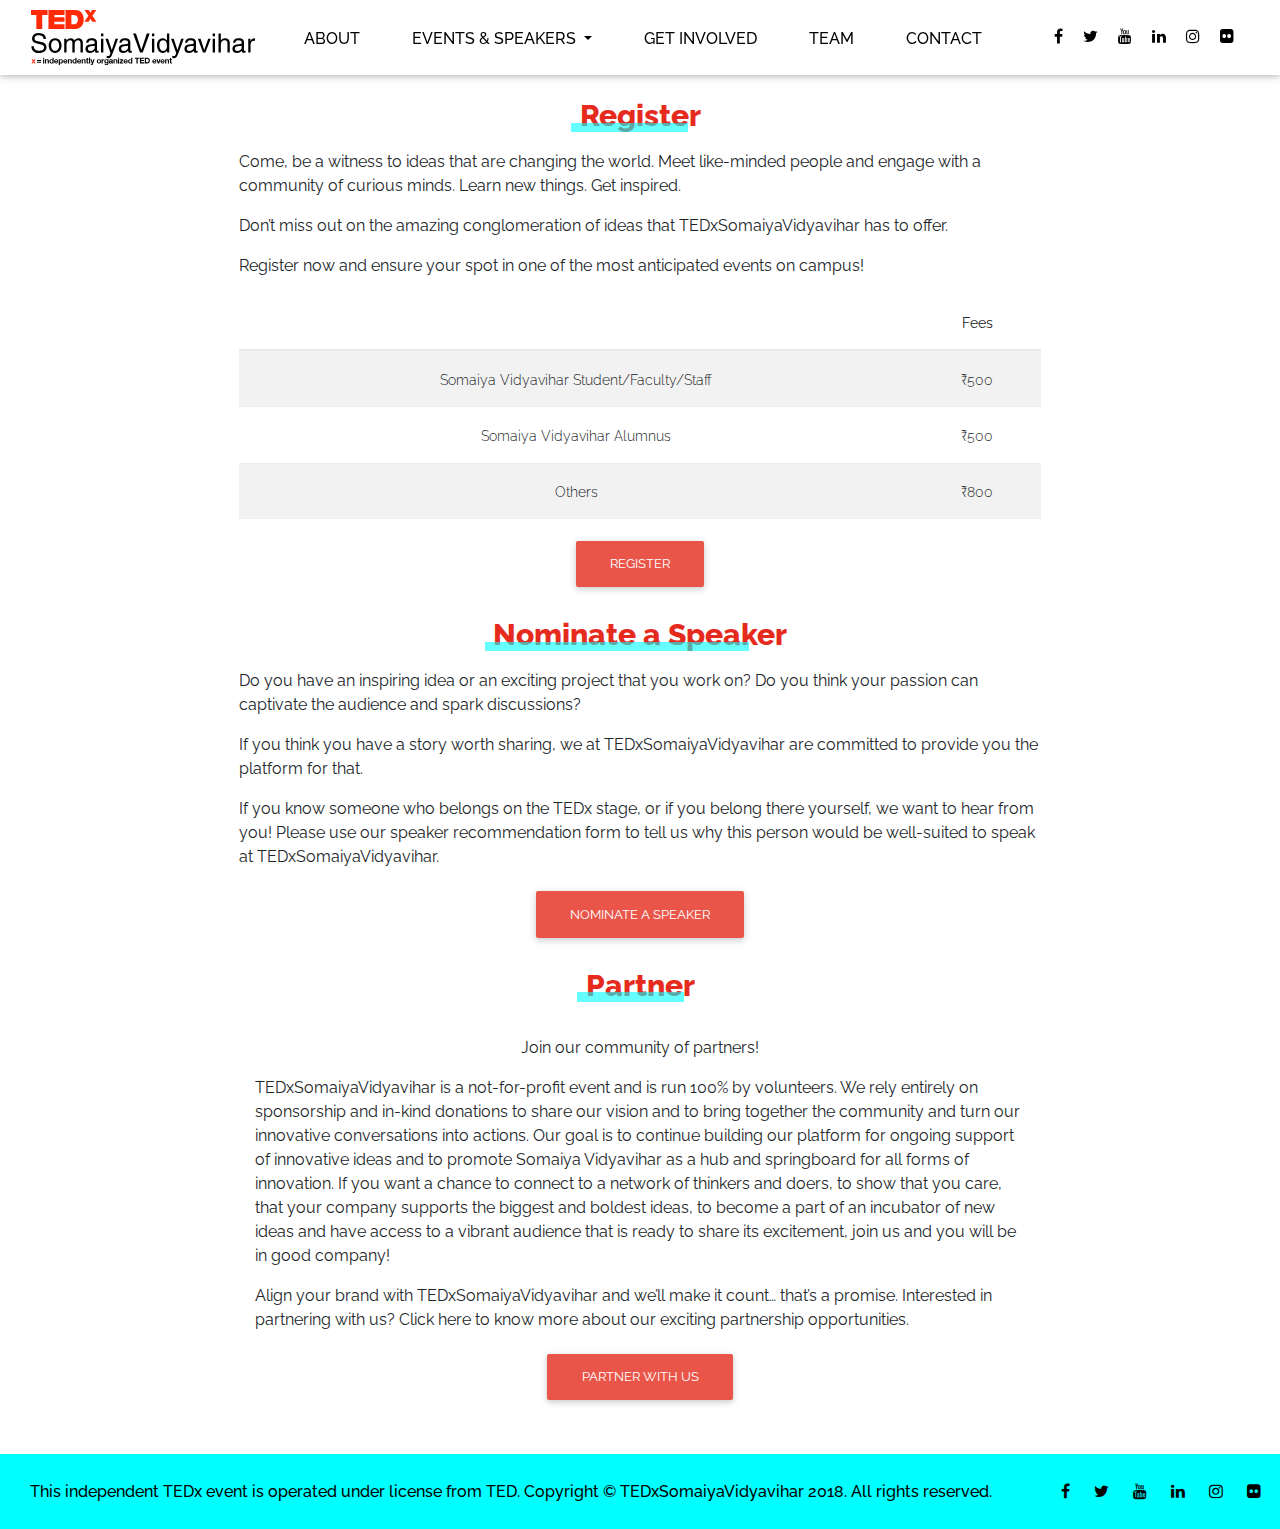
<file: getinvolved.html>
<!DOCTYPE html>
<html lang="en" class="">

<head>
    <!-- Required meta tags always come first -->
    <meta charset="utf-8">
    <meta name="viewport" content="width=device-width, initial-scale=1, shrink-to-fit=no">
    <meta http-equiv="x-ua-compatible" content="ie=edge">
    <title>TEDx SomaiyaVidyavihar - GET INVOLVED</title>
    
    <link rel="icon" type="image/ico" sizes="16x16" href="img/tedfavicon.ico">

    <!-- Font Awesome -->
    <link rel="stylesheet" href="https://maxcdn.bootstrapcdn.com/font-awesome/4.7.0/css/font-awesome.min.css">
    <link rel="stylesheet" href="https://cdnjs.cloudflare.com/ajax/libs/font-awesome/4.7.0/css/font-awesome.min.css">
    
    
    <link rel="stylesheet" type="text/css" href="css/bootstrap.css">
    <!--link rel="stylesheet" type="text/css" href="css/bootstrap.min.css"-->
    <link rel="stylesheet" type="text/css" href="css/mdb.css">
    <!--link rel="stylesheet" type="text/css" href="css/mdb.min.css"-->
    <link rel="stylesheet" type="text/css" href="css/index.css">
    <script src="js/snap.svg-min.js"></script>
    <link href="https://fonts.googleapis.com/css?family=Raleway:100,100i,200,200i,300,300i,400,400i,500,500i,600,600i,700,700i,800,800i,900,900i" rel="stylesheet">
    <!-- Facebook Pixel Code -->
    <script>
    !function(f,b,e,v,n,t,s)
    {if(f.fbq)return;n=f.fbq=function(){n.callMethod?
    n.callMethod.apply(n,arguments):n.queue.push(arguments)};
    if(!f._fbq)f._fbq=n;n.push=n;n.loaded=!0;n.version='2.0';
    n.queue=[];t=b.createElement(e);t.async=!0;
    t.src=v;s=b.getElementsByTagName(e)[0];
    s.parentNode.insertBefore(t,s)}(window,document,'script',
    'https://connect.facebook.net/en_US/fbevents.js');
     fbq('init', '534645793587385'); 
    fbq('track', 'PageView');
    </script>
    <noscript>
     <img height="1" width="1" 
    src="https://www.facebook.com/tr?id=534645793587385&ev=PageView
    &noscript=1"/>
    </noscript>
    <!-- End Facebook Pixel Code -->

</head>

<body>

    <!--Main Navigation-->
    <header>    
        <!--Navbar-->
        <nav class="navbar navbar-expand-lg navbar-light fixed-top scrolling-navbar " style="font-weight:500">
            <div class="container-fluid" id="navbarmain">
                
                <a class="navbar-brand" data-padding-shrink="9" data-minheight="24" href="index.html"><img src="img/svg/TEDxlogob.svg" id="tedlogo" alt="logo" style="float:left;height:55px;"></a>
                
                
                
                <div id="nav-icon3" class="navbar-toggler" data-toggle="collapse" data-target="#navbarSupportedContent-7" aria-controls="navbarSupportedContent-7" aria-expanded="false" aria-label="Toggle navigation">
                      
                  <span></span>
                  <span></span>
                  <span></span>
                  <span></span>
                
                </div>
                <div class="navbar-collapse collapse" id="navbarSupportedContent-7">
                    <div class="col-md-9 col-xs-12">
                        <ul class="navbar-nav ml-1 desktop-only" class="width:100%">                        
                            <li class="nav-item menu--adsila">
                                <a class="nav-link menu__item" href="index.html#about"><span class="menu__item-name">ABOUT</span></a>
                            </li>
                            <li class="nav-item dropdown menu--adsila">
                                <a class="nav-link dropdown-toggle menu__item" data-toggle="dropdown" href=""><span class="menu__item-name">EVENTS & SPEAKERS </span></a>
                                <ul class="dropdown-menu">                                    
                                    <li><a class="dropdown-item" href="preevent.html">PRE EVENTS</a></li>
                                    <li><a class="dropdown-item" href="speakers18.html">SPEAKERS 18</a></li>
                                    <li><a class="dropdown-item" href="svv17.html">TEDx SVV 17</a></li>
                                </ul>
                            </li>                           
                            <li class="nav-item menu--adsila">
                                <a class="nav-link menu__item" href="getinvolved.html"><span class="menu__item-name">GET INVOLVED </span></a>
                                <!--ul class="dropdown-menu">                                    
                                    <li><a class="dropdown-item" href="getinvolved.html">REGISTER FOR EVENT</a></li>
                                    <li><a class="dropdown-item" href="getinvolved.html">NOMINATE A SPEAKER</a></li>
                                    <li><a class="dropdown-item" href="getinvolved.html">BECOME OUR PARTNER</a></li>
                                </ul-->
                            </li>
                            <!--li class="nav-item menu--adsila ">
                                <a class="nav-link menu__item" href="index.html#blog"><span class="menu__item-name">BLOG</span></a>
                            </li-->
                            <li class="nav-item menu--adsila">
                                <a class="nav-link menu__item" href="team18.html"><span class="menu__item-name">TEAM</span></a>
                            </li>
                            <li class="nav-item menu--adsila">
                                <a class="nav-link menu__item" href="index.html#contact"><span class="menu__item-name">CONTACT</span></a>
                            </li>                        
                        </ul>
                        
                        <ul class="navbar-nav ml-1 mobile-only flex-center" class="width:100%">                        
                            <li class="nav-item menu--adsila">
                                <a class="nav-link menu__item" href="index.html#about"><span class="menu__item-name">ABOUT</span></a>
                            </li>
                            <li class="nav-item dropdown menu--adsila">
                                <a class="nav-link dropdown-toggle menu__item" data-toggle="dropdown" href=""><span class="menu__item-name">EVENTS & SPEAKERS </span><span class="caret"></span></a>
                                <ul class="dropdown-menu">                                    
                                    <li><a class="dropdown-item" href="preevent.html">PRE EVENTS</a></li>
                                    <li><a class="dropdown-item" href="speakers18.html">SPEAKERS 18</a></li>
                                    <li><a class="dropdown-item" href="svv17.html">TEDx SVV 17</a></li>
                                </ul>
                            </li>                           
                            <li class="nav-item menu--adsila">
                                <a class="nav-link menu__item" href="getinvolved.html"><span class="menu__item-name">GET INVOLVED </span></a>
                                <!--ul class="dropdown-menu">                                    
                                    <li><a class="dropdown-item" href="getinvolved.html">REGISTER FOR EVENT</a></li>
                                    <li><a class="dropdown-item" href="getinvolved.html">NOMINATE A SPEAKER</a></li>
                                    <li><a class="dropdown-item" href="getinvolved.html">BECOME OUR PARTNER</a></li>
                                </ul-->
                            </li>
                            <!--li class="nav-item menu--adsila ">
                                <a class="nav-link menu__item" href="index.html#blog"><span class="menu__item-name">BLOG</span></a>
                            </li-->
                            <li class="nav-item menu--adsila">
                                <a class="nav-link menu__item" href="team18.html"><span class="menu__item-name">TEAM</span></a>
                            </li>
                            <li class="nav-item menu--adsila">
                                <a class="nav-link menu__item" href="index.html#contact"><span class="menu__item-name">CONTACT</span></a>
                            </li>                        
                        </ul>
                    </div>
                    <div class="desktop-only col-md-3 col-xs-12 text-md-right ml-3" style="border-left:1px solid #00;height:auto">
                        <!--Facebook-->
                        <a href="https://www.facebook.com/tedxsomaiyavidyavihar/" target="_blank" id="iconnav"><i class="fa fa-facebook mr-3"> </i></a>
                        <!--Twitter-->
                        <a href="https://twitter.com/tedxsomaiyavv?lang=en" target="_blank" id="iconnav"><i class="fa fa-twitter mr-3"> </i></a>
                        <!--Youtube-->
                        <a href="https://www.youtube.com/playlist?list=PLsRNoUx8w3rMHOw4kuoS8X9mMG74Akj0r" target="_blank" id="iconnav"><i class="fa fa-youtube mr-3"> </i></a>
                        <!--Linkedin-->
                        <a href="https://in.linkedin.com/company/tedxsomaiyavidyavihar?trk=pprofile_company" target="_blank" id="iconnav"><i class="fa fa-linkedin mr-3"> </i></a>
                        <!--Instagram-->
                        <a href="https://www.instagram.com/tedxsomaiyavidyavihar/" target="_blank" id="iconnav"><i class="fa fa-instagram mr-3"> </i></a>
                        <!--Flickr-->
                        <a href="https://www.flickr.com/photos/148645378@N03/sets/72157678139606563/" target="_blank" id="iconnav"><i class="fa fa-flickr mr-3"> </i></a>
                    </div>
                    <div class="mobile-only col-md-3 col-xs-12 flex-center">
                        <!--Facebook-->
                        <a href="https://www.facebook.com/tedxsomaiyavidyavihar/" target="_blank" id="iconnav"><i class="fa fa-facebook mx-3 icon"> </i></a>
                        <!--Twitter-->
                        <a href="https://twitter.com/tedxsomaiyavv?lang=en" target="_blank" id="iconnav"><i class="fa fa-twitter mx-3"> </i></a>
                        <!--Youtube-->
                        <a href="https://www.youtube.com/playlist?list=PLsRNoUx8w3rMHOw4kuoS8X9mMG74Akj0r" target="_blank" id="iconnav"><i class="fa fa-youtube mx-3"> </i></a>
                        <!--Linkedin-->
                        <a href="https://in.linkedin.com/company/tedxsomaiyavidyavihar?trk=pprofile_company" target="_blank" id="iconnav"><i class="fa fa-linkedin mx-3"> </i></a>
                        <!--Instagram-->
                        <a href="https://www.instagram.com/tedxsomaiyavidyavihar/" target="_blank" id="iconnav"><i class="fa fa-instagram mx-3"> </i></a>
                        <!--Flickr-->
                        <a href="https://www.flickr.com/photos/148645378@N03/sets/72157678139606563/" target="_blank" id="iconnav"><i class="fa fa-flickr mx-3"> </i></a>
                    </div>
                </div>
            </div>
        </nav>
    </header>
    <!--Main Navigation-->

    <!--Main Layout-->
    <main class="pb-5">
        
            <div class="row pt-5 px-3 justify-content-center" style="margin-top:50px">
                <div class="col-md-8 col-xs-12 highlighttext text-center">
                    <h4 class="highlighter pb-2"><span class="highlighter-name"><b style="font-weight:800;font-size: 30px;color:#e62b1e;">Register</b></span></h4>
                    <p style="text-align:left">Come, be a witness to ideas that are changing the world. Meet like-minded people and engage with a community of curious minds. Learn new things. Get inspired.</p>
		    <p style="text-align:left">Don’t miss out on the amazing conglomeration of ideas that TEDxSomaiyaVidyavihar has to offer.</p>
		    <p style="text-align:left">Register now and ensure your spot in one of the most anticipated events on campus!</p>
		<table class="table table-striped" style="font-family: Raleway;font-size: 24px;font-style: normal;font-variant: normal;font-weight: 500;">
                  <thead>
                    <tr>
                        <th></th>
                        <th>Fees</th>
                    </tr>
                   </thead>
                   <tbody>
                     <tr>
                        <td>Somaiya Vidyavihar Student/Faculty/Staff</td>
                        <td>₹500</td>
                     </tr>
                     <tr>
                         <td>Somaiya Vidyavihar Alumnus</td>
                         <td>₹500</td>
                     </tr>
                     <tr>
                         <td>Others</td>
                         <td>₹800</td>
                     </tr>
                   </tbody>
                 </table>
                    <a class="btn text-center" href="https://goo.gl/wYUWAi" target="_blank" style="background-color: #e62b1e;opacity:0.8;" >Register</a>
                </div>
            </div>
        
            <div class="row pt-4 px-3 justify-content-center">
                <div class="col-md-8 col-xs-12 highlighttext text-center">
                    <h4 class="highlighter pb-2"><span class="highlighter-name"><b style="font-weight:800;font-size: 30px;color:#e62b1e;">Nominate a Speaker</b></span></h4>
                    <p style="text-align:left">Do you have an inspiring idea or an exciting project that you work on? Do you think your passion can captivate the audience and spark discussions?</p>
		    <p style="text-align:left">If you think you have a story worth sharing, we at TEDxSomaiyaVidyavihar are committed to provide you the platform for that.</p>
		    <p style="text-align:left">If you know someone who belongs on the TEDx stage, or if you belong there yourself, we want to hear from you! Please use our speaker recommendation form to tell us why this person would be well-suited to speak at TEDxSomaiyaVidyavihar.</p>
                    <a class="btn text-center" href="https://goo.gl/forms/KGPi07GgYilhl9p53" target="_blank" style="background-color: #e62b1e;opacity:0.8;" >Nominate a Speaker</a>
                </div>
            </div>
        
            <div class="row pt-4 px-3 justify-content-center">
                <div class="col-md-8 col-xs-12 highlighttext text-center">
                    <h4 class="highlighter"><span class="highlighter-name"><b style="font-weight:800;font-size: 30px;color:#e62b1e;">Partner</b></span></h4>
                       <div class="row pt-4 px-3 justify-content-center">                     
                        <p style="text-align:left">Join our community of partners!</p>
			<p style="text-align:left">TEDxSomaiyaVidyavihar is a not-for-profit event and is run 100% by volunteers.
We rely entirely on sponsorship and in-kind donations to share our vision and to bring together the community and turn our innovative conversations into actions. Our goal is to continue building our platform for ongoing support of innovative ideas and to promote Somaiya Vidyavihar as a hub and springboard for all forms of innovation.
If you want a chance to connect to a network of thinkers and doers, to show that you care, that your company supports the biggest and boldest ideas, to become a part of an incubator of new ideas and have access to a vibrant audience that is ready to share its excitement, join us and you will be in good company!</p>    
                        <p style="text-align:left">Align your brand with TEDxSomaiyaVidyavihar and we’ll make it count… that’s a promise.
Interested in partnering with us? Click here to know more about our exciting partnership opportunities.</p>
			<a class="btn text-center" href="https://goo.gl/dLZhEF" target="_blank" style="background-color: #e62b1e;opacity:0.8;" >Partner with Us</a>
                    </div>
                </div>
            </div>
        

    </main>
    <!--Main Layout-->
    
    <!--Footer-->
    <footer class="page-footer" >

        
        <div class="unique-color">
            <div class="container-fluid">
                <!--Grid row-->
                <div class="row py-3 d-flex align-items-center">

                    <!--Grid column-->
                    <div class="col-sm-10 col-xs-12">
                        <h6 class="pt-2" style="font-weight:500">This independent TEDx event is operated under license from TED. Copyright © TEDxSomaiyaVidyavihar 2018. All rights reserved.</h6>
                    </div>
                    
                    <!--Grid column-->

                    <!--Grid column-->
                    <div class="col-md-2 col-xs-12 flex-center">
                        <!--Facebook-->
                        <a href="https://www.facebook.com/tedxsomaiyavidyavihar/" target="_blank" id="iconftr"><i class="fa fa-facebook mx-4"> </i></a>
                        <!--Twitter-->
                        <a href="https://twitter.com/tedxsomaiyavv?lang=en" target="_blank" id="iconftr"><i class="fa fa-twitter mr-4"> </i></a>
                        <!--Youtube-->
                        <a href="https://www.youtube.com/playlist?list=PLsRNoUx8w3rMHOw4kuoS8X9mMG74Akj0r" target="_blank" id="iconftr"><i class="fa fa-youtube mr-4"> </i></a>
                        <!--Linkedin-->
                        <a href="https://in.linkedin.com/company/tedxsomaiyavidyavihar?trk=pprofile_company" target="_blank" id="iconftr"><i class="fa fa-linkedin mr-4"> </i></a>
                        <!--Instagram-->
                        <a href="https://www.instagram.com/tedxsomaiyavidyavihar/" target="_blank" id="iconftr"><i class="fa fa-instagram mr-4"> </i></a>
                        <!--Flickr-->
                        <a href="https://www.flickr.com/photos/148645378@N03/sets/72157678139606563/" target="_blank" id="iconftr"><i class="fa fa-flickr mr-4"> </i></a>
                    </div>
                    <!--Grid column-->

                </div>
                <!--Grid row-->
            </div>
        </div>
        

    </footer>
    <!--/.Footer-->

    <!-- SCRIPTS -->
    <script type="text/javascript" src="http://ajax.googleapis.com/ajax/libs/jquery/1.10.2/jquery.min.js"></script>		
    <script type="text/javascript" src="js/bootstrap.js"></script>
    <script type="text/javascript" src="https://mdbootstrap.com/previews/docs/latest/js/compiled.min.js"></script>

    <script>
        new WOW().init();
    </script>
    
    <script>
        $(document).ready(function(){
            $('#nav-icon3').click(function(){
                $(this).toggleClass('open');
            });
        });
		
    </script>
    
    
    

</body>

</html>
</file>
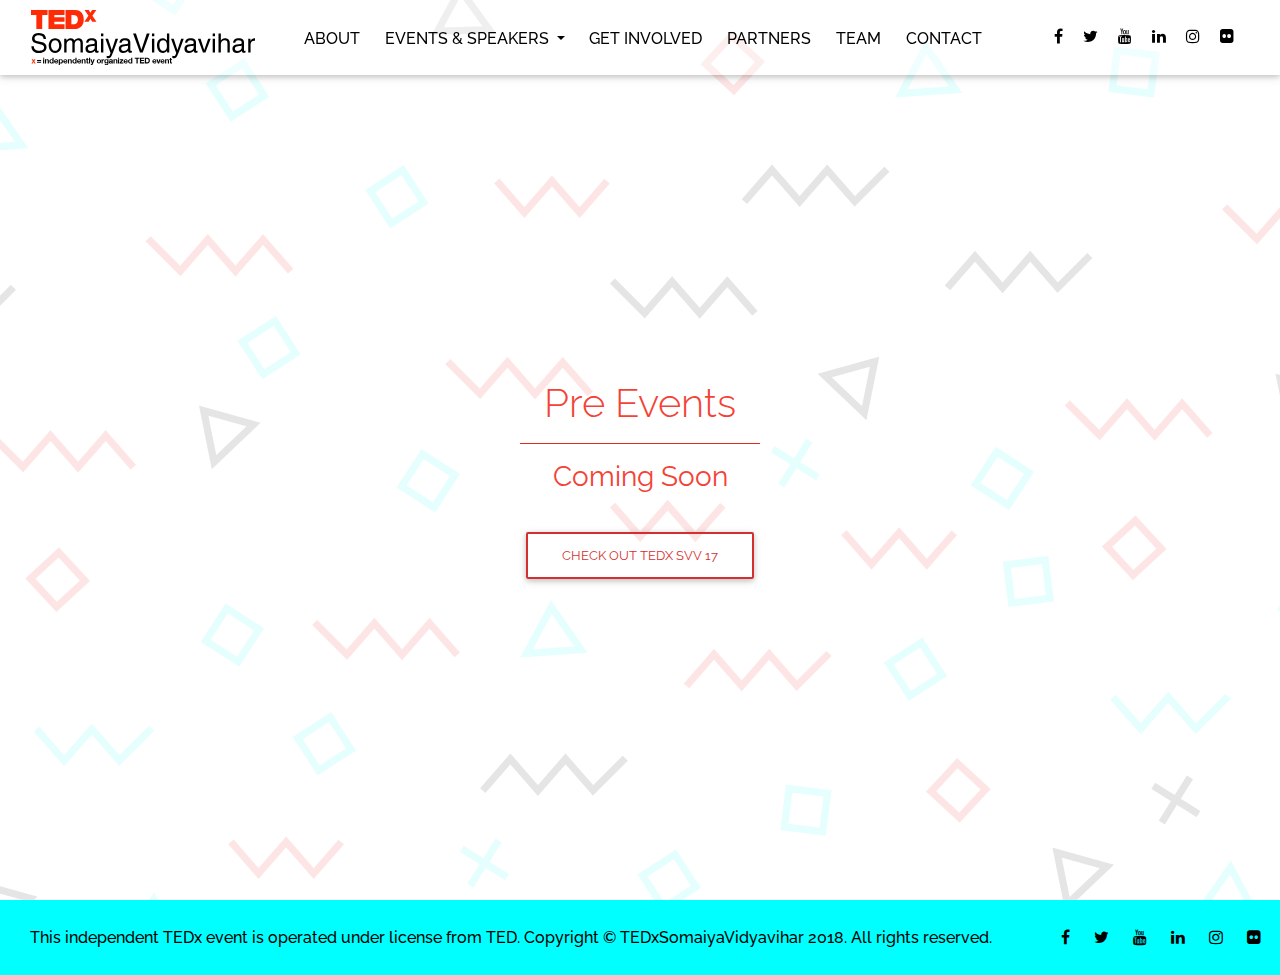
<file: preevent.html>
<!DOCTYPE html>
<html lang="en" class="full-height">

<head>
    <!-- Required meta tags always come first -->
    <meta charset="utf-8">
    <meta name="viewport" content="width=device-width, initial-scale=1, shrink-to-fit=no">
    <meta http-equiv="x-ua-compatible" content="ie=edge">
    <title>TEDx SomaiyaVidyavihar - PRE EVENTS</title>
    
    <link rel="icon" type="image/ico" sizes="16x16" href="img/tedfavicon.ico">

    <!-- Font Awesome -->
    <link rel="stylesheet" href="https://maxcdn.bootstrapcdn.com/font-awesome/4.7.0/css/font-awesome.min.css">
    <link rel="stylesheet" href="https://cdnjs.cloudflare.com/ajax/libs/font-awesome/4.7.0/css/font-awesome.min.css">
    
    
    <link rel="stylesheet" type="text/css" href="css/bootstrap.css">
    <!--link rel="stylesheet" type="text/css" href="css/bootstrap.min.css"-->
    <link rel="stylesheet" type="text/css" href="css/mdb.css">
    <!--link rel="stylesheet" type="text/css" href="css/mdb.min.css"-->
    <link rel="stylesheet" type="text/css" href="css/index.css">
    <script src="js/snap.svg-min.js"></script>
    <link href="https://fonts.googleapis.com/css?family=Raleway:100,100i,200,200i,300,300i,400,400i,500,500i,600,600i,700,700i,800,800i,900,900i" rel="stylesheet">
    <!-- Facebook Pixel Code -->
    <script>
    !function(f,b,e,v,n,t,s)
    {if(f.fbq)return;n=f.fbq=function(){n.callMethod?
    n.callMethod.apply(n,arguments):n.queue.push(arguments)};
    if(!f._fbq)f._fbq=n;n.push=n;n.loaded=!0;n.version='2.0';
    n.queue=[];t=b.createElement(e);t.async=!0;
    t.src=v;s=b.getElementsByTagName(e)[0];
    s.parentNode.insertBefore(t,s)}(window,document,'script',
    'https://connect.facebook.net/en_US/fbevents.js');
     fbq('init', '534645793587385'); 
    fbq('track', 'PageView');
    </script>
    <noscript>
     <img height="1" width="1" 
    src="https://www.facebook.com/tr?id=534645793587385&ev=PageView
    &noscript=1"/>
    </noscript>
    <!-- End Facebook Pixel Code -->

</head>

<body>

    <!--Main Navigation-->
    <header>    
        <!--Navbar-->
        <nav class="navbar navbar-expand-lg navbar-light fixed-top scrolling-navbar " style="font-weight:500">
            <div class="container-fluid" id="navbarmain">
                
                <a class="navbar-brand" data-padding-shrink="9" data-minheight="24" href="index.html"><img src="img/svg/TEDxlogob.svg" id="tedlogo" alt="logo" style="float:left;height:55px;"></a>
                
                
                
                <div id="nav-icon3" class="navbar-toggler" data-toggle="collapse" data-target="#navbarSupportedContent-7" aria-controls="navbarSupportedContent-7" aria-expanded="false" aria-label="Toggle navigation">
                      
                  <span></span>
                  <span></span>
                  <span></span>
                  <span></span>
                
                </div>
                
               <div class="navbar-collapse collapse" id="navbarSupportedContent-7">
                    <div class="col-md-9 col-xs-12">
                        <ul class="navbar-nav ml-1 desktop-only" class="width:100%">                        
                            <li class="nav-item menu--adsila">
                                <a class="nav-link menu__item" href="index.html#about"><span class="menu__item-name">ABOUT</span></a>
                            </li>
                            <li class="nav-item dropdown menu--adsila">
                                <a class="nav-link dropdown-toggle menu__item" data-toggle="dropdown" href="#"><span class="menu__item-name">EVENTS & SPEAKERS </span></a>
                                <ul class="dropdown-menu">                                    
                                    <li><a class="dropdown-item" href="preevent.html">PRE EVENTS</a></li>
                                    <li><a class="dropdown-item" href="speakers18.html">SPEAKERS 18</a></li>
                                    <li><a class="dropdown-item" href="svv17.html">TEDx SVV 17</a></li>
                                </ul>
                            </li>                           
                            <li class="nav-item menu--adsila">
                                <a class="nav-link menu__item" href="getinvolved.html"><span class="menu__item-name">GET INVOLVED </span></a>
                                <!--ul class="dropdown-menu">                                    
                                    <li><a class="dropdown-item" href="getinvolved.html">REGISTER FOR EVENT</a></li>
                                    <li><a class="dropdown-item" href="getinvolved.html">NOMINATE A SPEAKER</a></li>
                                    <li><a class="dropdown-item" href="getinvolved.html">BECOME OUR PARTNER</a></li>
                                </ul-->
                            </li>
                            <!--li class="nav-item menu--adsila ">
                                <a class="nav-link menu__item" href="#blog"><span class="menu__item-name">BLOG</span></a>
                            </li-->
		            <li class="nav-item menu--adsila">
                            <a class="nav-link menu__item" href="sponsors.html"><span class="menu__item-name">PARTNERS</span></a>
                            </li>
                            <li class="nav-item menu--adsila">
                                <a class="nav-link menu__item" href="team18.html"><span class="menu__item-name">TEAM</span></a>
                            </li>
                            <li class="nav-item menu--adsila">
                                <a class="nav-link menu__item" href="index.html#contact"><span class="menu__item-name">CONTACT</span></a>
                            </li>                        
                        </ul>
                        
                        <ul class="navbar-nav ml-1 mobile-only flex-center" class="width:100%">                        
                            <li class="nav-item menu--adsila">
                                <a class="nav-link menu__item" href="index.html#about"><span class="menu__item-name">ABOUT</span></a>
                            </li>
                            <li class="nav-item dropdown menu--adsila">
                                <a class="nav-link dropdown-toggle menu__item" data-toggle="dropdown" href=""><span class="menu__item-name">EVENTS & SPEAKERS </span><span class="caret"></span></a>
                                <ul class="dropdown-menu">                                    
                                    <li><a class="dropdown-item" href="preevent.html">PRE EVENTS</a></li>
                                    <li><a class="dropdown-item" href="speakers18.html">SPEAKERS 18</a></li>
                                    <li><a class="dropdown-item" href="svv17.html">TEDx SVV 17</a></li>
                                </ul>
                            </li>                           
                            <li class="nav-item menu--adsila">
                                <a class="nav-link menu__item" href="getinvolved.html"><span class="menu__item-name">GET INVOLVED </span></a>
                                <!--ul class="dropdown-menu">                                    
                                    <li><a class="dropdown-item" href="getinvolved.html">REGISTER FOR EVENT</a></li>
                                    <li><a class="dropdown-item" href="getinvolved.html">NOMINATE A SPEAKER</a></li>
                                    <li><a class="dropdown-item" href="getinvolved.html">BECOME OUR PARTNER</a></li>
                                </ul-->
                            </li>
                            <!--li class="nav-item menu--adsila ">
                                <a class="nav-link menu__item" href="#blog"><span class="menu__item-name">BLOG</span></a>
                            </li-->
		            <li class="nav-item menu--adsila">
                            <a class="nav-link menu__item" href="sponsors.html"><span class="menu__item-name">PARTNERS</span></a>
                            </li>
                            <li class="nav-item menu--adsila">
                                <a class="nav-link menu__item" href="team18.html"><span class="menu__item-name">TEAM</span></a>
                            </li>
                            <li class="nav-item menu--adsila">
                                <a class="nav-link menu__item" href="index.html#contact"><span class="menu__item-name">CONTACT</span></a>
                            </li>                        
                        </ul>
                    </div>
                    <div class="desktop-only col-md-3 col-xs-12 text-md-right ml-3" style="border-left:1px solid #00;height:auto">
                        <!--Facebook-->
                        <a href="https://www.facebook.com/tedxsomaiyavidyavihar/" target="_blank" id="iconnav"><i class="fa fa-facebook mr-3"> </i></a>
                        <!--Twitter-->
                        <a href="https://twitter.com/tedxsomaiyavv?lang=en" target="_blank" id="iconnav"><i class="fa fa-twitter mr-3"> </i></a>
                        <!--Youtube-->
                        <a href="https://www.youtube.com/playlist?list=PLsRNoUx8w3rMHOw4kuoS8X9mMG74Akj0r" target="_blank" id="iconnav"><i class="fa fa-youtube mr-3"> </i></a>
                        <!--Linkedin-->
                        <a href="https://in.linkedin.com/company/tedxsomaiyavidyavihar?trk=pprofile_company" target="_blank" id="iconnav"><i class="fa fa-linkedin mr-3"> </i></a>
                        <!--Instagram-->
                        <a href="https://www.instagram.com/tedxsomaiyavidyavihar/" target="_blank" id="iconnav"><i class="fa fa-instagram mr-3"> </i></a>
                        <!--Flickr-->
                        <a href="https://www.flickr.com/photos/148645378@N03/sets/72157678139606563/" target="_blank" id="iconnav"><i class="fa fa-flickr mr-3"> </i></a>
                    </div>
                    <div class="mobile-only col-md-3 col-xs-12 flex-center">
                        <!--Facebook-->
                        <a href="https://www.facebook.com/tedxsomaiyavidyavihar/" target="_blank" id="iconnav"><i class="fa fa-facebook mx-3 icon"> </i></a>
                        <!--Twitter-->
                        <a href="https://twitter.com/tedxsomaiyavv?lang=en" target="_blank" id="iconnav"><i class="fa fa-twitter mx-3"> </i></a>
                        <!--Youtube-->
                        <a href="https://www.youtube.com/playlist?list=PLsRNoUx8w3rMHOw4kuoS8X9mMG74Akj0r" target="_blank" id="iconnav"><i class="fa fa-youtube mx-3"> </i></a>
                        <!--Linkedin-->
                        <a href="https://in.linkedin.com/company/tedxsomaiyavidyavihar?trk=pprofile_company" target="_blank" id="iconnav"><i class="fa fa-linkedin mx-3"> </i></a>
                        <!--Instagram-->
                        <a href="https://www.instagram.com/tedxsomaiyavidyavihar/" target="_blank" id="iconnav"><i class="fa fa-instagram mx-3"> </i></a>
                        <!--Flickr-->
                        <a href="https://www.flickr.com/photos/148645378@N03/sets/72157678139606563/" target="_blank" id="iconnav"><i class="fa fa-flickr mx-3"> </i></a>
                    </div>
                </div>
            </div>
        </nav>
        
        <!--Intro Section-->
        <section class="view">
            <div class="full-bg-img">
                 <!-- Inserting BG Video: -->
              <div class="fullscreen-bg">
                <img src="img/pattern_bg.png"/>
              </div>
            <!-- End of BG Video -->
                <div class="container flex-center">
                    <div class="row flex-center pt-5 mt-3">
                        <div class="col-md-12 text-center text-md-center margins">
                            <div class="red-text">
                                <h1 class=" wow fadeInDown" data-wow-delay="0.3s">Pre Events</h1>
                                <hr class="hr-red wow fadeInUp" data-wow-delay="0.3s">
                                    <h3 class="wow fadeInUp" data-wow-delay="0.3s"><b>Coming Soon</b></h3>
                                    <br>              
                                    <a class="btn btn-outline-red wow fadeInUp" href="svv17.html">Check out TEDx SVV 17</a>

                            </div>
                        </div>  
                    </div>
                </div>
            </div>
        </section>
    </header>
    <!--Main Navigation-->

    <!--Main Layout-->
    <main class="">
        
        
        

    </main>
    <!--Main Layout-->
    
    <!--Footer-->
    <footer class="page-footer" >

        
        <div class="unique-color">
            <div class="container-fluid">
                <!--Grid row-->
                <div class="row py-3 d-flex align-items-center">

                    <!--Grid column-->
                    <div class="col-sm-10 col-xs-12">
                        <h6 class="pt-2" style="font-weight:500">This independent TEDx event is operated under license from TED. Copyright © TEDxSomaiyaVidyavihar 2018. All rights reserved.</h6>
                    </div>
                    
                    <!--Grid column-->

                    <!--Grid column-->
                    <div class="col-md-2 col-xs-12 flex-center">
                        <!--Facebook-->
                        <a href="https://www.facebook.com/tedxsomaiyavidyavihar/" target="_blank" id="iconftr"><i class="fa fa-facebook mx-4"> </i></a>
                        <!--Twitter-->
                        <a href="https://twitter.com/tedxsomaiyavv?lang=en" target="_blank" id="iconftr"><i class="fa fa-twitter mr-4"> </i></a>
                        <!--Youtube-->
                        <a href="https://www.youtube.com/playlist?list=PLsRNoUx8w3rMHOw4kuoS8X9mMG74Akj0r" target="_blank" id="iconftr"><i class="fa fa-youtube mr-4"> </i></a>
                        <!--Linkedin-->
                        <a href="https://in.linkedin.com/company/tedxsomaiyavidyavihar?trk=pprofile_company" target="_blank" id="iconftr"><i class="fa fa-linkedin mr-4"> </i></a>
                        <!--Instagram-->
                        <a href="https://www.instagram.com/tedxsomaiyavidyavihar/" target="_blank" id="iconftr"><i class="fa fa-instagram mr-4"> </i></a>
                        <!--Flickr-->
                        <a href="https://www.flickr.com/photos/148645378@N03/sets/72157678139606563/" target="_blank" id="iconftr"><i class="fa fa-flickr mr-4"> </i></a>
                    </div>
                    <!--Grid column-->

                </div>
                <!--Grid row-->
            </div>
        </div>
        

    </footer>
    <!--/.Footer-->

    <!-- SCRIPTS -->
    <script type="text/javascript" src="http://ajax.googleapis.com/ajax/libs/jquery/1.10.2/jquery.min.js"></script>		
    <script type="text/javascript" src="js/bootstrap.js"></script>
    <script type="text/javascript" src="https://mdbootstrap.com/previews/docs/latest/js/compiled.min.js"></script>

    <script>
        new WOW().init();
    </script>
    
    <script>
        $(document).ready(function(){
            $('#nav-icon3').click(function(){
                $(this).toggleClass('open');
            });
        });
		
    </script>
    
    
    

</body>

</html>
</file>
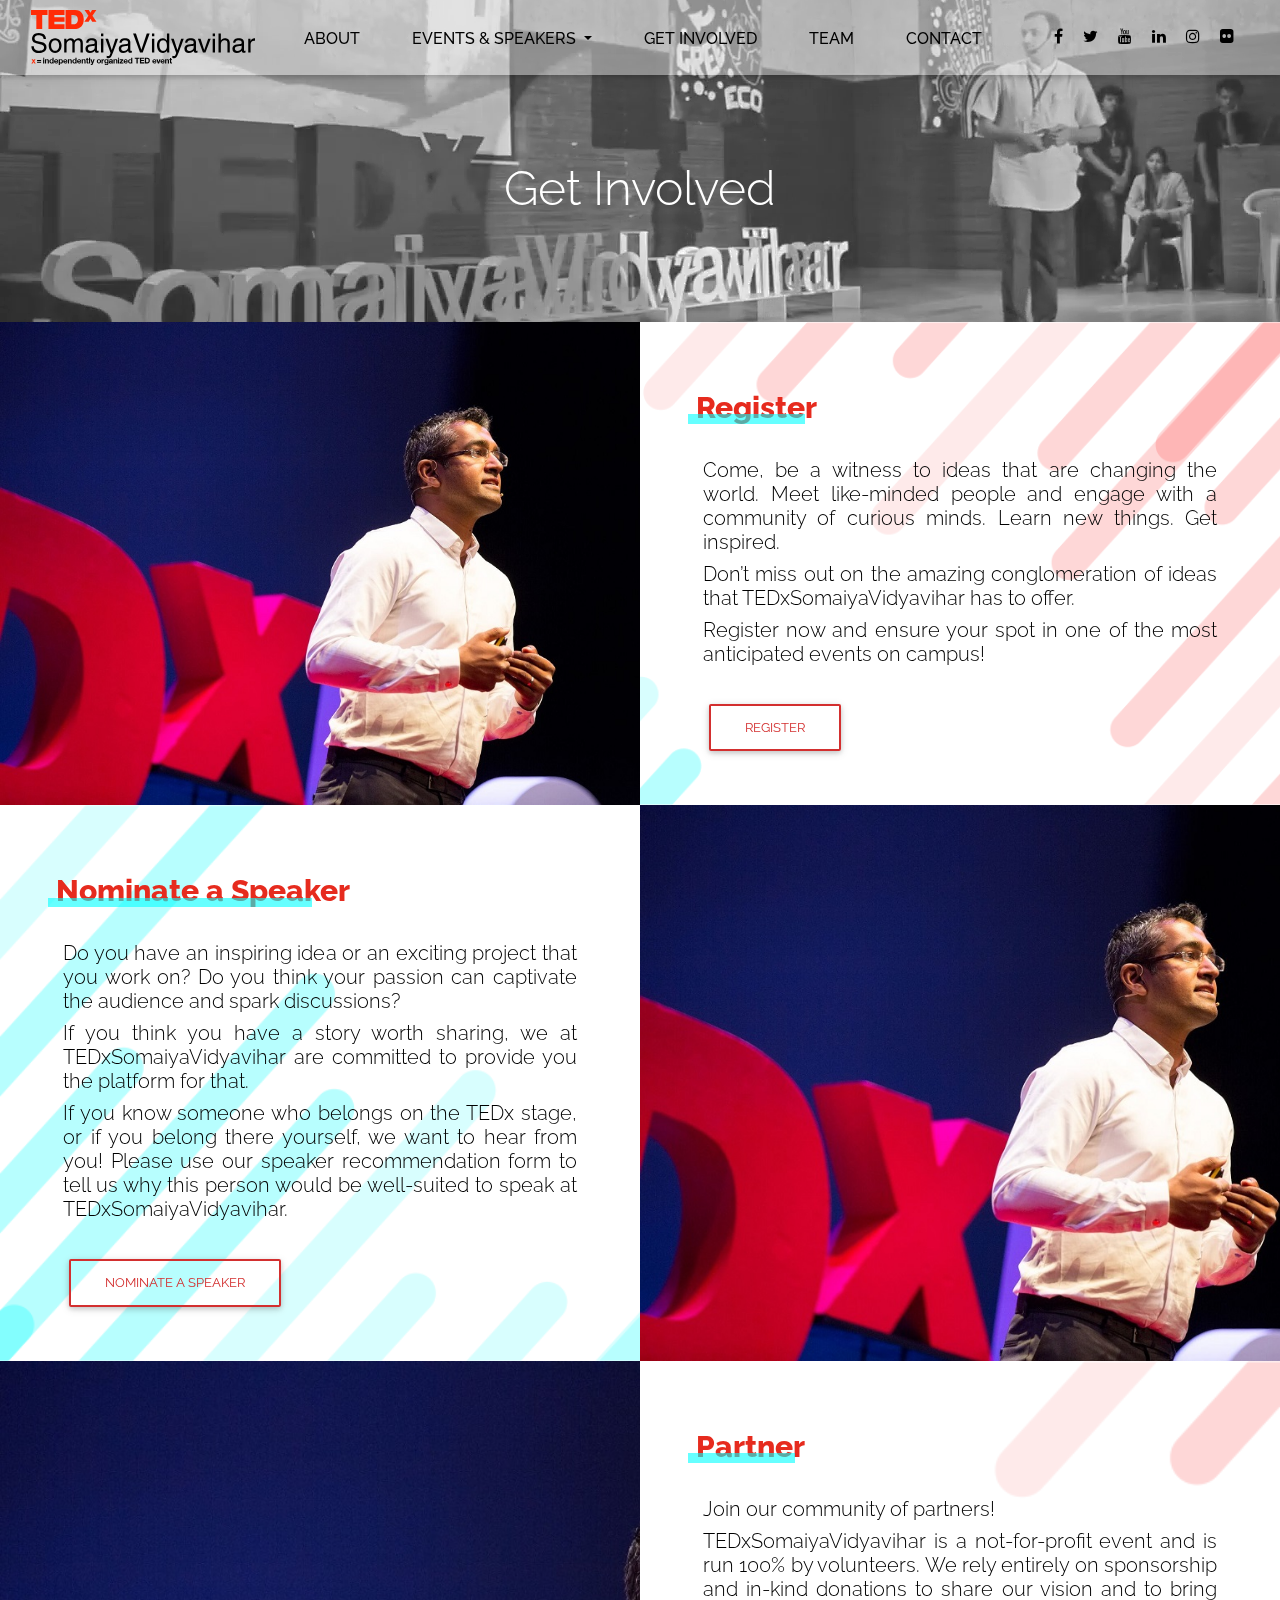
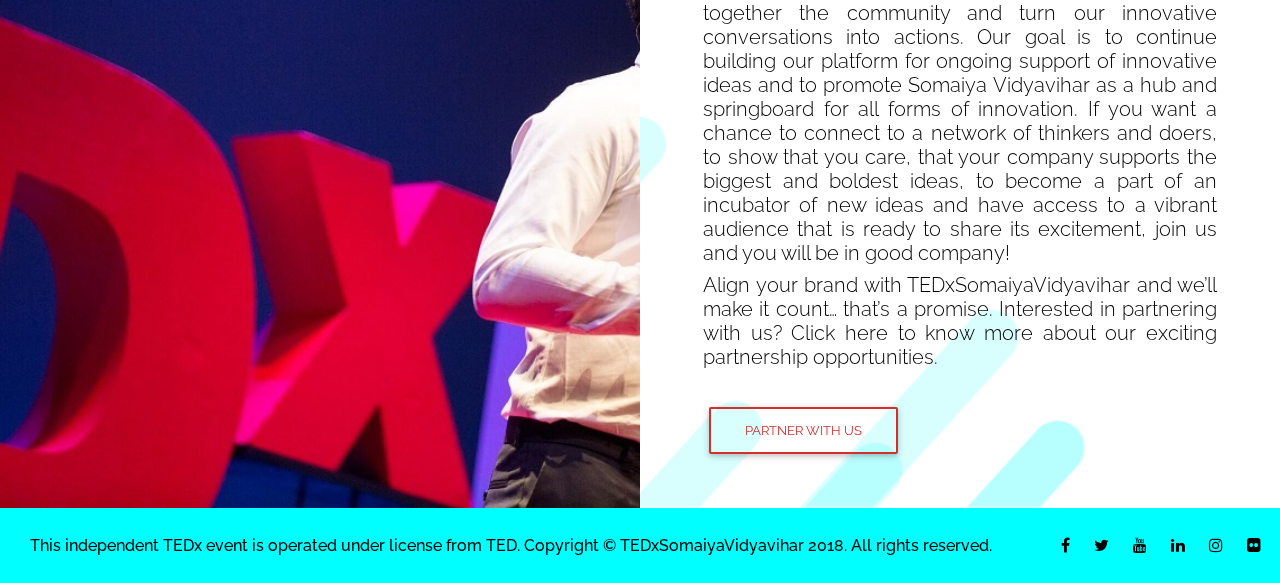
<file: revampgi.html>
<!DOCTYPE html>
<html lang="en" class="half-height">

<head>
    <!-- Required meta tags always come first -->
    <meta charset="utf-8">
    <meta name="viewport" content="width=device-width, initial-scale=1, shrink-to-fit=no">
    <meta http-equiv="x-ua-compatible" content="ie=edge">
    <title>TEDx SomaiyaVidyavihar - GET INVOLVED</title>
    
    <link rel="icon" type="image/ico" sizes="16x16" href="img/tedfavicon.ico">

    <!-- Font Awesome -->
    <link rel="stylesheet" href="https://maxcdn.bootstrapcdn.com/font-awesome/4.7.0/css/font-awesome.min.css">
    <link rel="stylesheet" href="https://cdnjs.cloudflare.com/ajax/libs/font-awesome/4.7.0/css/font-awesome.min.css">
    
    
    <link rel="stylesheet" type="text/css" href="css/bootstrap.css">
    <!--link rel="stylesheet" type="text/css" href="css/bootstrap.min.css"-->
    <link rel="stylesheet" type="text/css" href="css/mdb.css">
    <!--link rel="stylesheet" type="text/css" href="css/mdb.min.css"-->
    <link rel="stylesheet" type="text/css" href="css/index.css">
    <script src="js/snap.svg-min.js"></script>
    <link href="https://fonts.googleapis.com/css?family=Raleway:100,100i,200,200i,300,300i,400,400i,500,500i,600,600i,700,700i,800,800i,900,900i" rel="stylesheet">
    <!-- Facebook Pixel Code -->
    <script>
    !function(f,b,e,v,n,t,s)
    {if(f.fbq)return;n=f.fbq=function(){n.callMethod?
    n.callMethod.apply(n,arguments):n.queue.push(arguments)};
    if(!f._fbq)f._fbq=n;n.push=n;n.loaded=!0;n.version='2.0';
    n.queue=[];t=b.createElement(e);t.async=!0;
    t.src=v;s=b.getElementsByTagName(e)[0];
    s.parentNode.insertBefore(t,s)}(window,document,'script',
    'https://connect.facebook.net/en_US/fbevents.js');
     fbq('init', '534645793587385'); 
    fbq('track', 'PageView');
    </script>
    <noscript>
     <img height="1" width="1" 
    src="https://www.facebook.com/tr?id=534645793587385&ev=PageView
    &noscript=1"/>
    </noscript>
    <!-- End Facebook Pixel Code -->

</head>

<body>

    <!--Main Navigation-->
    <header>    
        <!--Navbar-->
        <nav class="navbar navbar-expand-lg navbar-light fixed-top scrolling-navbar " style="font-weight:500">
            <div class="container-fluid" id="navbarmain">
                
                <a class="navbar-brand" data-padding-shrink="9" data-minheight="24" href="index.html"><img src="img/svg/TEDxlogob.svg" id="tedlogo" alt="logo" style="float:left;height:55px;"></a>
                
                
                
                <div id="nav-icon3" class="navbar-toggler" data-toggle="collapse" data-target="#navbarSupportedContent-7" aria-controls="navbarSupportedContent-7" aria-expanded="false" aria-label="Toggle navigation">
                      
                  <span></span>
                  <span></span>
                  <span></span>
                  <span></span>
                
                </div>
                <div class="navbar-collapse collapse" id="navbarSupportedContent-7">
                    <div class="col-md-9 col-xs-12">
                        <ul class="navbar-nav ml-1 desktop-only" class="width:100%">                        
                            <li class="nav-item menu--adsila">
                                <a class="nav-link menu__item" href="index.html#about"><span class="menu__item-name">ABOUT</span></a>
                            </li>
                            <li class="nav-item dropdown menu--adsila">
                                <a class="nav-link dropdown-toggle menu__item" data-toggle="dropdown" href=""><span class="menu__item-name">EVENTS & SPEAKERS </span></a>
                                <ul class="dropdown-menu">                                    
                                    <li><a class="dropdown-item" href="preevent.html">PRE EVENTS</a></li>
                                    <li><a class="dropdown-item" href="speakers18.html">SPEAKERS 18</a></li>
                                    <li><a class="dropdown-item" href="svv17.html">TEDx SVV 17</a></li>
                                </ul>
                            </li>                           
                            <li class="nav-item menu--adsila">
                                <a class="nav-link menu__item" href="getinvolved.html"><span class="menu__item-name">GET INVOLVED </span></a>
                                <!--ul class="dropdown-menu">                                    
                                    <li><a class="dropdown-item" href="getinvolved.html">REGISTER FOR EVENT</a></li>
                                    <li><a class="dropdown-item" href="getinvolved.html">NOMINATE A SPEAKER</a></li>
                                    <li><a class="dropdown-item" href="getinvolved.html">BECOME OUR PARTNER</a></li>
                                </ul-->
                            </li>
                            <!--li class="nav-item menu--adsila ">
                                <a class="nav-link menu__item" href="index.html#blog"><span class="menu__item-name">BLOG</span></a>
                            </li-->
                            <li class="nav-item menu--adsila">
                                <a class="nav-link menu__item" href="team18.html"><span class="menu__item-name">TEAM</span></a>
                            </li>
                            <li class="nav-item menu--adsila">
                                <a class="nav-link menu__item" href="index.html#contact"><span class="menu__item-name">CONTACT</span></a>
                            </li>                        
                        </ul>
                        
                        <ul class="navbar-nav ml-1 mobile-only flex-center" class="width:100%">                        
                            <li class="nav-item menu--adsila">
                                <a class="nav-link menu__item" href="index.html#about"><span class="menu__item-name">ABOUT</span></a>
                            </li>
                            <li class="nav-item dropdown menu--adsila">
                                <a class="nav-link dropdown-toggle menu__item" data-toggle="dropdown" href=""><span class="menu__item-name">EVENTS & SPEAKERS </span><span class="caret"></span></a>
                                <ul class="dropdown-menu">                                    
                                    <li><a class="dropdown-item" href="preevent.html">PRE EVENTS</a></li>
                                    <li><a class="dropdown-item" href="speakers18.html">SPEAKERS 18</a></li>
                                    <li><a class="dropdown-item" href="svv17.html">TEDx SVV 17</a></li>
                                </ul>
                            </li>                           
                            <li class="nav-item menu--adsila">
                                <a class="nav-link menu__item" href="getinvolved.html"><span class="menu__item-name">GET INVOLVED </span></a>
                                <!--ul class="dropdown-menu">                                    
                                    <li><a class="dropdown-item" href="getinvolved.html">REGISTER FOR EVENT</a></li>
                                    <li><a class="dropdown-item" href="getinvolved.html">NOMINATE A SPEAKER</a></li>
                                    <li><a class="dropdown-item" href="getinvolved.html">BECOME OUR PARTNER</a></li>
                                </ul-->
                            </li>
                            <!--li class="nav-item menu--adsila ">
                                <a class="nav-link menu__item" href="index.html#blog"><span class="menu__item-name">BLOG</span></a>
                            </li-->
                            <li class="nav-item menu--adsila">
                                <a class="nav-link menu__item" href="team18.html"><span class="menu__item-name">TEAM</span></a>
                            </li>
                            <li class="nav-item menu--adsila">
                                <a class="nav-link menu__item" href="index.html#contact"><span class="menu__item-name">CONTACT</span></a>
                            </li>                        
                        </ul>
                    </div>
                    <div class="desktop-only col-md-3 col-xs-12 text-md-right ml-3" style="border-left:1px solid #00;height:auto">
                        <!--Facebook-->
                        <a href="https://www.facebook.com/tedxsomaiyavidyavihar/" target="_blank" id="iconnav"><i class="fa fa-facebook mr-3"> </i></a>
                        <!--Twitter-->
                        <a href="https://twitter.com/tedxsomaiyavv?lang=en" target="_blank" id="iconnav"><i class="fa fa-twitter mr-3"> </i></a>
                        <!--Youtube-->
                        <a href="https://www.youtube.com/playlist?list=PLsRNoUx8w3rMHOw4kuoS8X9mMG74Akj0r" target="_blank" id="iconnav"><i class="fa fa-youtube mr-3"> </i></a>
                        <!--Linkedin-->
                        <a href="https://in.linkedin.com/company/tedxsomaiyavidyavihar?trk=pprofile_company" target="_blank" id="iconnav"><i class="fa fa-linkedin mr-3"> </i></a>
                        <!--Instagram-->
                        <a href="https://www.instagram.com/tedxsomaiyavidyavihar/" target="_blank" id="iconnav"><i class="fa fa-instagram mr-3"> </i></a>
                        <!--Flickr-->
                        <a href="https://www.flickr.com/photos/148645378@N03/sets/72157678139606563/" target="_blank" id="iconnav"><i class="fa fa-flickr mr-3"> </i></a>
                    </div>
                    <div class="mobile-only col-md-3 col-xs-12 flex-center">
                        <!--Facebook-->
                        <a href="https://www.facebook.com/tedxsomaiyavidyavihar/" target="_blank" id="iconnav"><i class="fa fa-facebook mx-3 icon"> </i></a>
                        <!--Twitter-->
                        <a href="https://twitter.com/tedxsomaiyavv?lang=en" target="_blank" id="iconnav"><i class="fa fa-twitter mx-3"> </i></a>
                        <!--Youtube-->
                        <a href="https://www.youtube.com/playlist?list=PLsRNoUx8w3rMHOw4kuoS8X9mMG74Akj0r" target="_blank" id="iconnav"><i class="fa fa-youtube mx-3"> </i></a>
                        <!--Linkedin-->
                        <a href="https://in.linkedin.com/company/tedxsomaiyavidyavihar?trk=pprofile_company" target="_blank" id="iconnav"><i class="fa fa-linkedin mx-3"> </i></a>
                        <!--Instagram-->
                        <a href="https://www.instagram.com/tedxsomaiyavidyavihar/" target="_blank" id="iconnav"><i class="fa fa-instagram mx-3"> </i></a>
                        <!--Flickr-->
                        <a href="https://www.flickr.com/photos/148645378@N03/sets/72157678139606563/" target="_blank" id="iconnav"><i class="fa fa-flickr mx-3"> </i></a>
                    </div>
                </div>
            </div>
        </nav>
        <section class="view">
                <div class="">
                <!-- Inserting BG Video: -->
                  <div class="fullscreen-bg">
                    <div class="fullscreen-bg__"></div>
                    <video poster="" loop muted autoplay class="fullscreen-bg__">
                      <source src="img/video/tedxbgbnw.mp4" type="video/mp4">
                    </video>
                  </div>
                <!-- End of BG Video -->
                    <div class="container flex-center">
                        <div class="row flex-center mt-3 pt-5">
                            <div class="col-md-12 text-center text-md-center margins py-5">
                                <div class="white-text">
                                    <h1 class="h1-responsive wow fadeInDown py-5" data-wow-delay="0.3s"><font class="desktop-only" size="9">Get Involved</font><font class="mobile-only" size="6">Get Involved</font></h1>
                                    


                                </div>
                            </div>


                        </div>
                    </div>
                </div>
            </section>
    </header>
    <!--Main Navigation-->

    <!--Main Layout-->
    <main class="">
                    
            <div class="row" style="background-image: url(img/theme_bg_2017.png);background-repeat:no-repeat;background-size:cover;">
                <div class="col-sm-6 col-xs-12" style="background-image: url(img/spksample.jpg);background-repeat:no-repeat;background-size:cover;"></div>
                <div class="px-5 py-5 col-sm-6 col-xs-12 container flex-center">
                    <div class="row flex-left pt-1 mt-3">
                        <div class="col-xs-12 highlighttext text-left">
                            <h4 class="highlighter pb-4 wow fadeInDown"><span class="highlighter-name"><b style="font-weight:800;font-size: 30px;color:#e62b1e;">Register</b></span></h4>                    
                        </div>
                        <div class="col-md-12 margins wow fadeInUp">
                            <div class="black-text">
                                <h5 class="" style="text-align:justify;" data-wow-delay="0.3s">Come, be a witness to ideas that are changing the world. Meet like-minded people and engage with a community of curious minds. Learn new things. Get inspired.</h5>
				                <h5 class="" style="text-align:justify"  data-wow-delay="0.3s">Don’t miss out on the amazing conglomeration of ideas that TEDxSomaiyaVidyavihar has to offer.</h5>
                                <h5 class="" style="text-align:justify" data-wow-delay="0.3s">Register now and ensure your spot in one of the most anticipated events on campus!</h5><br>
                                <a class="btn btn-outline-red wow fadeInUp" style="text-align:left" data-wow-delay="0.3s" href="https://goo.gl/wYUWAi" target="_blank">Register</a>    
                            </div>
                        </div>   
                    </div>
                </div>
            </div>
        
            <div class="row" style="background-image: url(img/theme_bg_2017.png);background-repeat:no-repeat;background-size:cover;">
                <div class="px-5 py-5 col-sm-6 col-xs-12 container flex-center">
                    <div class="row flex-left pt-1 mt-3">
                        <div class="col-xs-12 highlighttext text-left">
                            <h4 class="highlighter pb-4 wow fadeInDown"><span class="highlighter-name"><b style="font-weight:800;font-size: 30px;color:#e62b1e;">Nominate a Speaker</b></span></h4>                    
                        </div>
                        <div class="col-md-12 margins wow fadeInUp">
                            <div class="black-text">
                                <h5 class="" style="text-align:justify" data-wow-delay="0.3s">Do you have an inspiring idea or an exciting project that you work on? Do you think your passion can captivate the audience and spark discussions?</h5>
				                <h5 class="" style="text-align:justify"  data-wow-delay="0.3s">If you think you have a story worth sharing, we at TEDxSomaiyaVidyavihar are committed to provide you the platform for that.</h5>
                                <h5 class="" style="text-align:justify" data-wow-delay="0.3s">If you know someone who belongs on the TEDx stage, or if you belong there yourself, we want to hear from you! Please use our speaker recommendation form to tell us why this person would be well-suited to speak at TEDxSomaiyaVidyavihar.</h5><br>
                                <a class="btn btn-outline-red wow fadeInUp" style="text-align:left" data-wow-delay="0.3s" href="https://goo.gl/forms/KGPi07GgYilhl9p53" target="_blank">Nominate a Speaker</a>    
                            </div>
                        </div>   
                    </div>
                </div>
                <div class="col-sm-6 col-xs-12" style="background-image: url(img/spksample.jpg);background-repeat:no-repeat;background-size:cover;"></div>
            </div>
        
            <div class="row" style="background-image: url(img/theme_bg_2017.png);background-repeat:no-repeat;background-size:cover;">
                <div class="col-sm-6 col-xs-12" style="background-image: url(img/spksample.jpg);background-repeat:no-repeat;background-size:cover;"></div>
                <div class="px-5 py-5 col-sm-6 col-xs-12 container flex-center">
                    <div class="row flex-left pt-1 mt-3">
                        <div class="col-xs-12 highlighttext text-left">
                            <h4 class="highlighter pb-4 wow fadeInDown"><span class="highlighter-name"><b style="font-weight:800;font-size: 30px;color:#e62b1e;">Partner</b></span></h4>                    
                        </div>
                        <div class="col-md-12 margins wow fadeInUp">
                            <div class="black-text">
                                <h5 class="" style="text-align:justify;" data-wow-delay="0.3s">Join our community of partners!</h5>
				                <h5 class="" style="text-align:justify"  data-wow-delay="0.3s">TEDxSomaiyaVidyavihar is a not-for-profit event and is run 100% by volunteers. We rely entirely on sponsorship and in-kind donations to share our vision and to bring together the community and turn our innovative conversations into actions. Our goal is to continue building our platform for ongoing support of innovative ideas and to promote Somaiya Vidyavihar as a hub and springboard for all forms of innovation. If you want a chance to connect to a network of thinkers and doers, to show that you care, that your company supports the biggest and boldest ideas, to become a part of an incubator of new ideas and have access to a vibrant audience that is ready to share its excitement, join us and you will be in good company!</h5>
                                <h5 class="" style="text-align:justify" data-wow-delay="0.3s">Align your brand with TEDxSomaiyaVidyavihar and we’ll make it count… that’s a promise. Interested in partnering with us? Click here to know more about our exciting partnership opportunities.</h5><br>
                                <a class="btn btn-outline-red wow fadeInUp" style="text-align:left" data-wow-delay="0.3s" href="https://goo.gl/dLZhEF" target="_blank">Partner with Us</a>    
                            </div>
                        </div>   
                    </div>
                </div>
            </div>
                    
                

    </main>
    <!--Main Layout-->
    
    <!--Footer-->
    <footer class="page-footer" >

        
        <div class="unique-color">
            <div class="container-fluid">
                <!--Grid row-->
                <div class="row py-3 d-flex align-items-center">

                    <!--Grid column-->
                    <div class="col-sm-10 col-xs-12">
                        <h6 class="pt-2" style="font-weight:500">This independent TEDx event is operated under license from TED. Copyright © TEDxSomaiyaVidyavihar 2018. All rights reserved.</h6>
                    </div>
                    
                    <!--Grid column-->

                    <!--Grid column-->
                    <div class="col-md-2 col-xs-12 flex-center">
                        <!--Facebook-->
                        <a href="https://www.facebook.com/tedxsomaiyavidyavihar/" target="_blank" id="iconftr"><i class="fa fa-facebook mx-4"> </i></a>
                        <!--Twitter-->
                        <a href="https://twitter.com/tedxsomaiyavv?lang=en" target="_blank" id="iconftr"><i class="fa fa-twitter mr-4"> </i></a>
                        <!--Youtube-->
                        <a href="https://www.youtube.com/playlist?list=PLsRNoUx8w3rMHOw4kuoS8X9mMG74Akj0r" target="_blank" id="iconftr"><i class="fa fa-youtube mr-4"> </i></a>
                        <!--Linkedin-->
                        <a href="https://in.linkedin.com/company/tedxsomaiyavidyavihar?trk=pprofile_company" target="_blank" id="iconftr"><i class="fa fa-linkedin mr-4"> </i></a>
                        <!--Instagram-->
                        <a href="https://www.instagram.com/tedxsomaiyavidyavihar/" target="_blank" id="iconftr"><i class="fa fa-instagram mr-4"> </i></a>
                        <!--Flickr-->
                        <a href="https://www.flickr.com/photos/148645378@N03/sets/72157678139606563/" target="_blank" id="iconftr"><i class="fa fa-flickr mr-4"> </i></a>
                    </div>
                    <!--Grid column-->

                </div>
                <!--Grid row-->
            </div>
        </div>
        

    </footer>
    <!--/.Footer-->

    <!-- SCRIPTS -->
    <script type="text/javascript" src="http://ajax.googleapis.com/ajax/libs/jquery/1.10.2/jquery.min.js"></script>		
    <script type="text/javascript" src="js/bootstrap.js"></script>
    <script type="text/javascript" src="https://mdbootstrap.com/previews/docs/latest/js/compiled.min.js"></script>

    <script>
        new WOW().init();
    </script>
    
    <script>
        $(document).ready(function(){
            $('#nav-icon3').click(function(){
                $(this).toggleClass('open');
            });
        });
		
    </script>
    
    
    

</body>

</html>
</file>
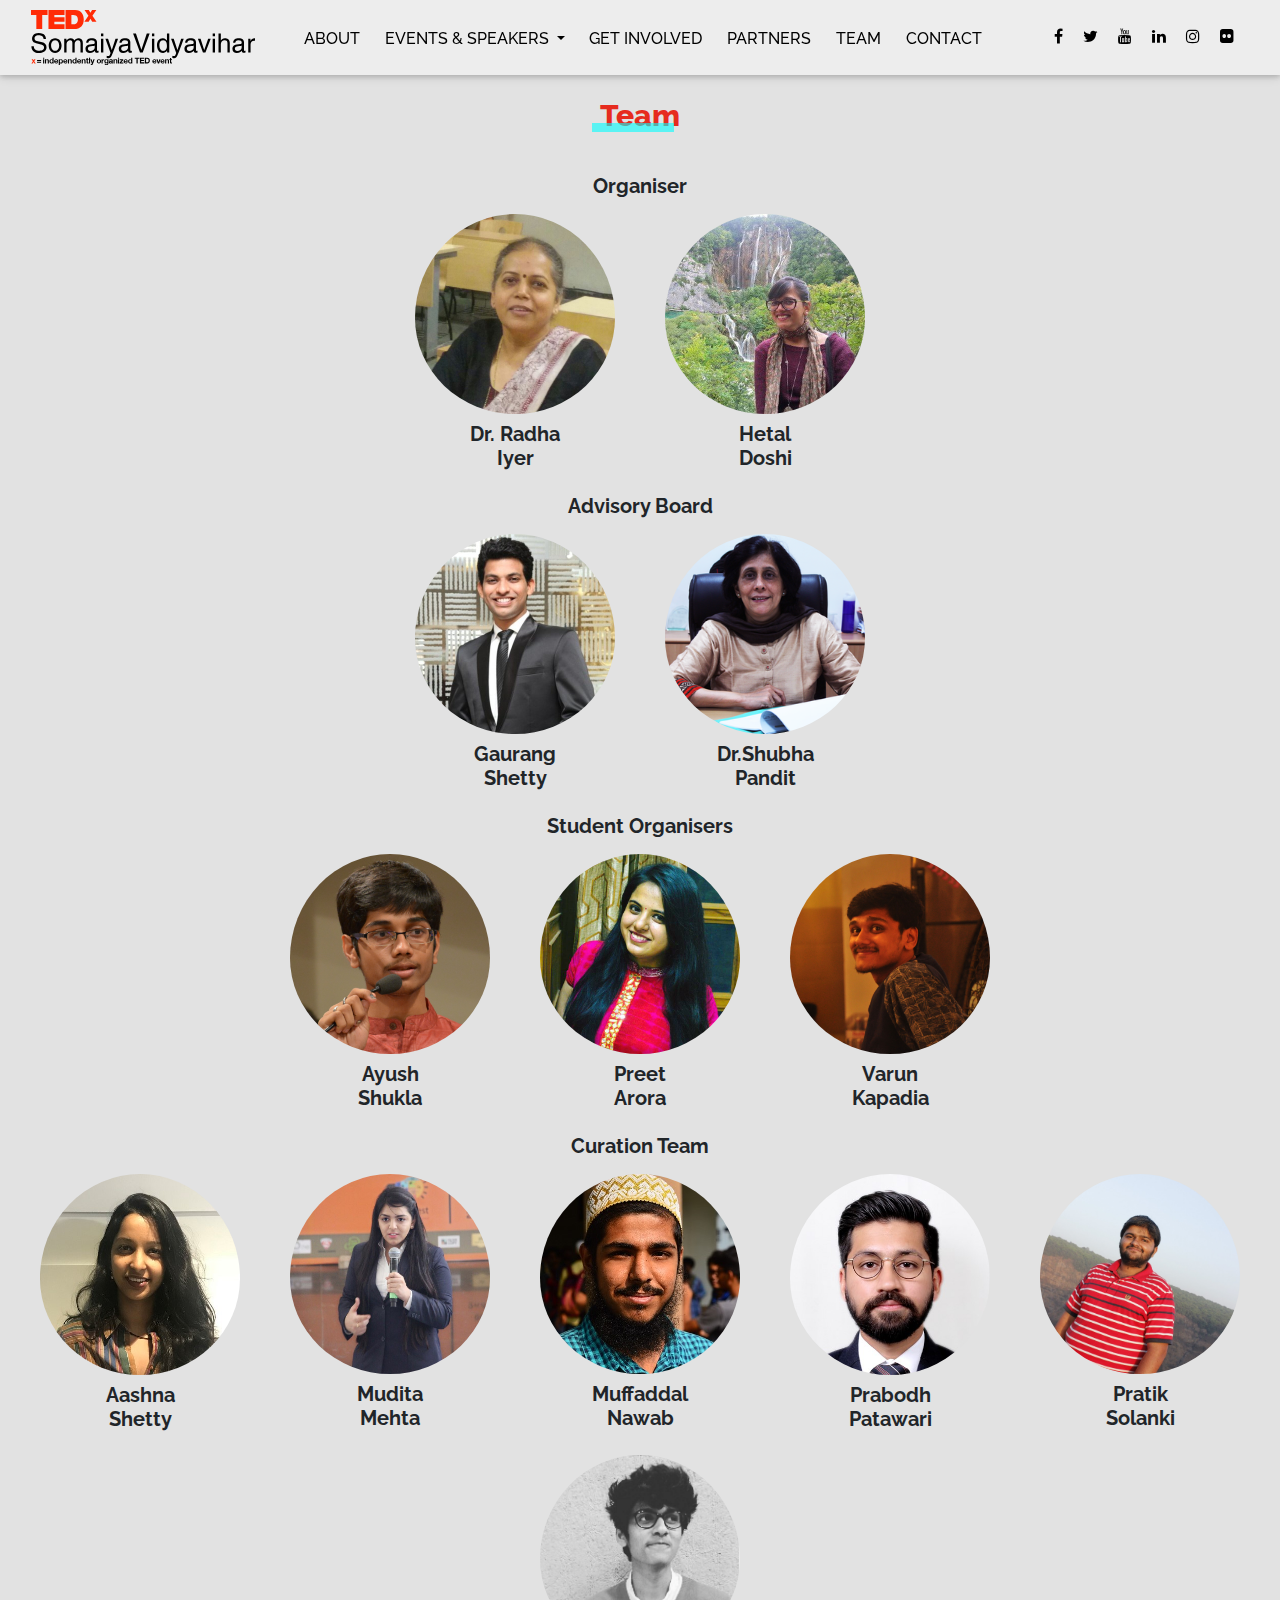
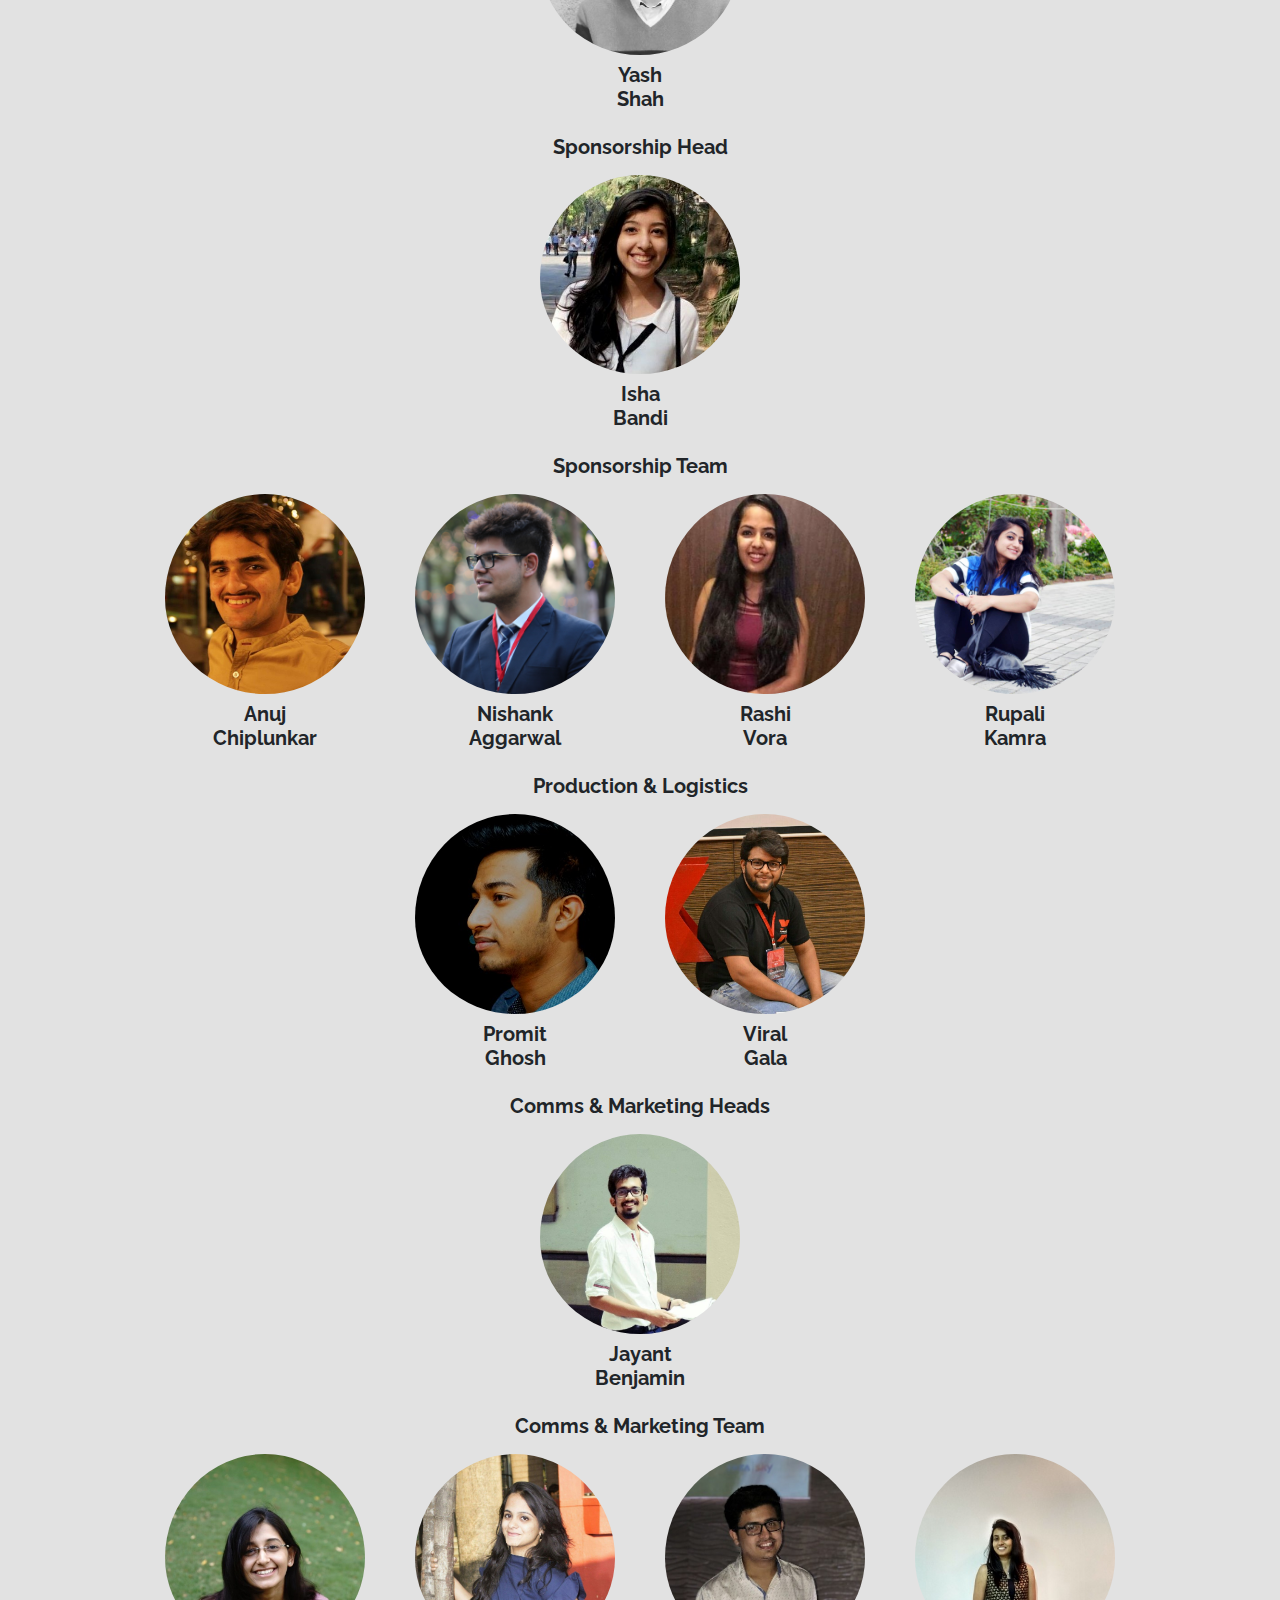
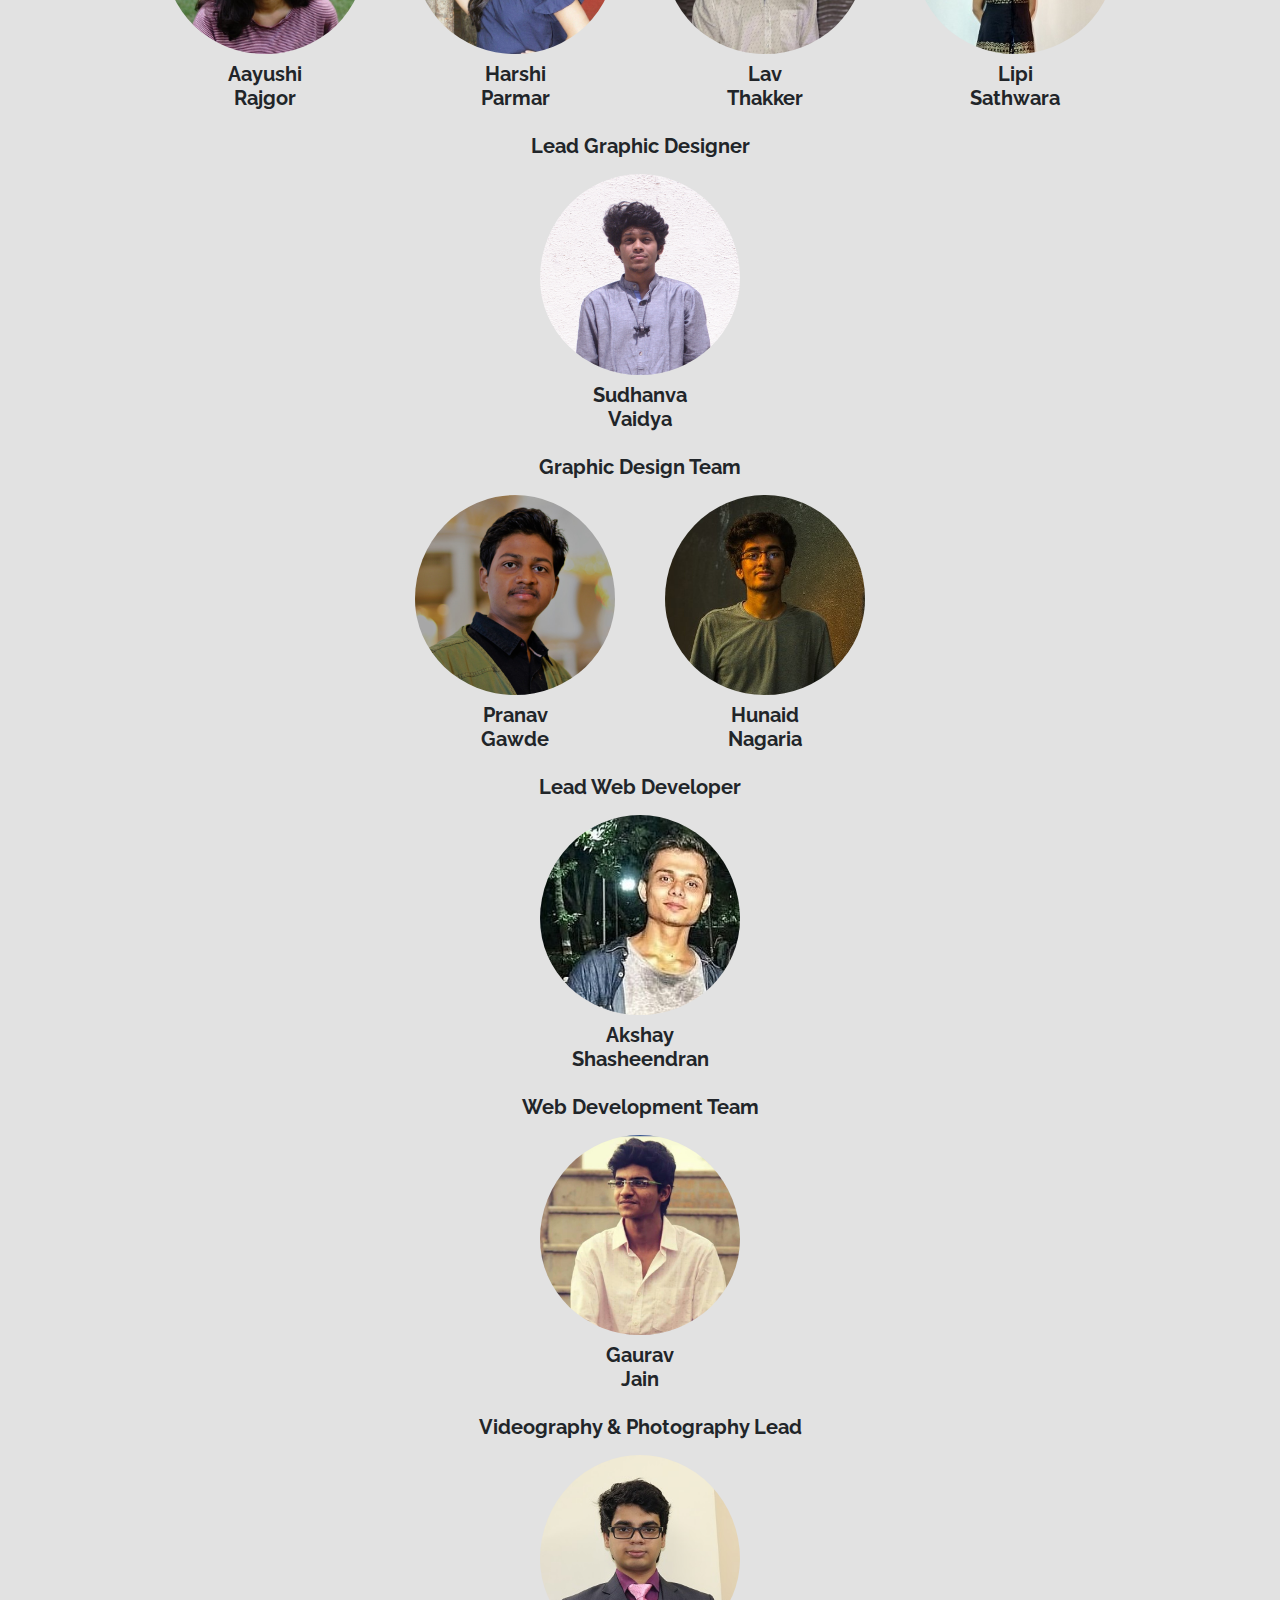
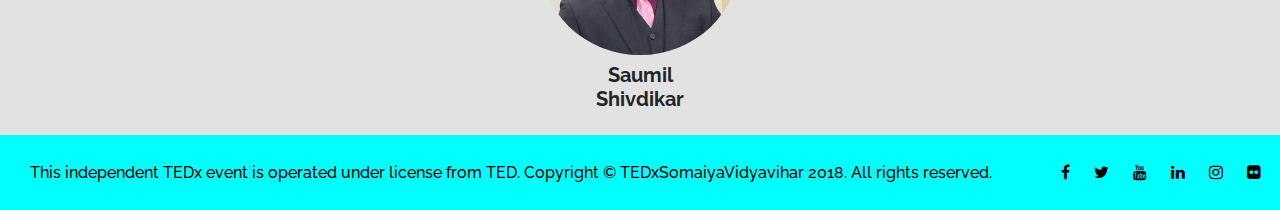
<file: team18.html>
<!DOCTYPE html>
<html lang="en" class="">

<head>
    <!-- Required meta tags always come first -->
    <meta charset="utf-8">
    <meta name="viewport" content="width=device-width, initial-scale=1, shrink-to-fit=no">
    <meta http-equiv="x-ua-compatible" content="ie=edge">
    <title>TEDx SomaiyaVidyavihar - TEAM 2018</title>
    
    <link rel="icon" type="image/ico" sizes="16x16" href="img/tedfavicon.ico">

    <!-- Font Awesome -->
    <link rel="stylesheet" href="https://maxcdn.bootstrapcdn.com/font-awesome/4.7.0/css/font-awesome.min.css">
    <link rel="stylesheet" href="https://cdnjs.cloudflare.com/ajax/libs/font-awesome/4.7.0/css/font-awesome.min.css">
    
    
    <link rel="stylesheet" type="text/css" href="css/bootstrap.css">
    <!--link rel="stylesheet" type="text/css" href="css/bootstrap.min.css"-->
    <link rel="stylesheet" type="text/css" href="css/mdb.css">
    <!--link rel="stylesheet" type="text/css" href="css/mdb.min.css"-->
    <link rel="stylesheet" type="text/css" href="css/index.css">
    <link rel="stylesheet" type="text/css" href="css/team18.css">
    <script src="js/snap.svg-min.js"></script>
    <link href="https://fonts.googleapis.com/css?family=Raleway:100,100i,200,200i,300,300i,400,400i,500,500i,600,600i,700,700i,800,800i,900,900i" rel="stylesheet">
    <!-- Facebook Pixel Code -->
    <script>
    !function(f,b,e,v,n,t,s)
    {if(f.fbq)return;n=f.fbq=function(){n.callMethod?
    n.callMethod.apply(n,arguments):n.queue.push(arguments)};
    if(!f._fbq)f._fbq=n;n.push=n;n.loaded=!0;n.version='2.0';
    n.queue=[];t=b.createElement(e);t.async=!0;
    t.src=v;s=b.getElementsByTagName(e)[0];
    s.parentNode.insertBefore(t,s)}(window,document,'script',
    'https://connect.facebook.net/en_US/fbevents.js');
     fbq('init', '534645793587385'); 
    fbq('track', 'PageView');
    </script>
    <noscript>
     <img height="1" width="1" 
    src="https://www.facebook.com/tr?id=534645793587385&ev=PageView
    &noscript=1"/>
    </noscript>
    <!-- End Facebook Pixel Code -->

</head>

<body>

    <!--Main Navigation-->
    <header>    
        <!--Navbar-->
        <nav class="navbar navbar-expand-lg navbar-light fixed-top scrolling-navbar " style="font-weight:500">
            <div class="container-fluid" id="navbarmain">
                
                <a class="navbar-brand" data-padding-shrink="9" data-minheight="24" href="index.html"><img src="img/svg/TEDxlogob.svg" id="tedlogo" alt="logo" style="float:left;height:55px;"></a>
                
                
                
                <div id="nav-icon3" class="navbar-toggler" data-toggle="collapse" data-target="#navbarSupportedContent-7" aria-controls="navbarSupportedContent-7" aria-expanded="false" aria-label="Toggle navigation">
                      
                  <span></span>
                  <span></span>
                  <span></span>
                  <span></span>
                
                </div>
                
               <div class="navbar-collapse collapse" id="navbarSupportedContent-7">
                    <div class="col-md-9 col-xs-12">
                        <ul class="navbar-nav ml-1 desktop-only" class="width:100%">                        
                            <li class="nav-item menu--adsila">
                                <a class="nav-link menu__item" href="index.html#about"><span class="menu__item-name">ABOUT</span></a>
                            </li>
                            <li class="nav-item dropdown menu--adsila">
                                <a class="nav-link dropdown-toggle menu__item" data-toggle="dropdown" href="#"><span class="menu__item-name">EVENTS & SPEAKERS </span></a>
                                <ul class="dropdown-menu">                                    
                                    <li><a class="dropdown-item" href="preevent.html">PRE EVENTS</a></li>
                                    <li><a class="dropdown-item" href="speakers18.html">SPEAKERS 18</a></li>
                                    <li><a class="dropdown-item" href="svv17.html">TEDx SVV 17</a></li>
                                </ul>
                            </li>                           
                            <li class="nav-item menu--adsila">
                                <a class="nav-link menu__item" href="getinvolved.html"><span class="menu__item-name">GET INVOLVED </span></a>
                                <!--ul class="dropdown-menu">                                    
                                    <li><a class="dropdown-item" href="getinvolved.html">REGISTER FOR EVENT</a></li>
                                    <li><a class="dropdown-item" href="getinvolved.html">NOMINATE A SPEAKER</a></li>
                                    <li><a class="dropdown-item" href="getinvolved.html">BECOME OUR PARTNER</a></li>
                                </ul-->
                            </li>
                            <!--li class="nav-item menu--adsila ">
                                <a class="nav-link menu__item" href="#blog"><span class="menu__item-name">BLOG</span></a>
                            </li-->
		            <li class="nav-item menu--adsila">
                            <a class="nav-link menu__item" href="sponsors.html"><span class="menu__item-name">PARTNERS</span></a>
                            </li>
                            <li class="nav-item menu--adsila">
                                <a class="nav-link menu__item" href="team18.html"><span class="menu__item-name">TEAM</span></a>
                            </li>
                            <li class="nav-item menu--adsila">
                                <a class="nav-link menu__item" href="index.html#contact"><span class="menu__item-name">CONTACT</span></a>
                            </li>                        
                        </ul>
                        
                        <ul class="navbar-nav ml-1 mobile-only flex-center" class="width:100%">                        
                            <li class="nav-item menu--adsila">
                                <a class="nav-link menu__item" href="index.html#about"><span class="menu__item-name">ABOUT</span></a>
                            </li>
                            <li class="nav-item dropdown menu--adsila">
                                <a class="nav-link dropdown-toggle menu__item" data-toggle="dropdown" href=""><span class="menu__item-name">EVENTS & SPEAKERS </span><span class="caret"></span></a>
                                <ul class="dropdown-menu">                                    
                                    <li><a class="dropdown-item" href="preevent.html">PRE EVENTS</a></li>
                                    <li><a class="dropdown-item" href="speakers18.html">SPEAKERS 18</a></li>
                                    <li><a class="dropdown-item" href="svv17.html">TEDx SVV 17</a></li>
                                </ul>
                            </li>                           
                            <li class="nav-item menu--adsila">
                                <a class="nav-link menu__item" href="getinvolved.html"><span class="menu__item-name">GET INVOLVED </span></a>
                                <!--ul class="dropdown-menu">                                    
                                    <li><a class="dropdown-item" href="getinvolved.html">REGISTER FOR EVENT</a></li>
                                    <li><a class="dropdown-item" href="getinvolved.html">NOMINATE A SPEAKER</a></li>
                                    <li><a class="dropdown-item" href="getinvolved.html">BECOME OUR PARTNER</a></li>
                                </ul-->
                            </li>
                            <!--li class="nav-item menu--adsila ">
                                <a class="nav-link menu__item" href="#blog"><span class="menu__item-name">BLOG</span></a>
                            </li-->
		            <li class="nav-item menu--adsila">
                            <a class="nav-link menu__item" href="sponsors.html"><span class="menu__item-name">PARTNERS</span></a>
                            </li>
                            <li class="nav-item menu--adsila">
                                <a class="nav-link menu__item" href="team18.html"><span class="menu__item-name">TEAM</span></a>
                            </li>
                            <li class="nav-item menu--adsila">
                                <a class="nav-link menu__item" href="index.html#contact"><span class="menu__item-name">CONTACT</span></a>
                            </li>                        
                        </ul>
                    </div>
                    <div class="desktop-only col-md-3 col-xs-12 text-md-right ml-3" style="border-left:1px solid #00;height:auto">
                        <!--Facebook-->
                        <a href="https://www.facebook.com/tedxsomaiyavidyavihar/" target="_blank" id="iconnav"><i class="fa fa-facebook mr-3"> </i></a>
                        <!--Twitter-->
                        <a href="https://twitter.com/tedxsomaiyavv?lang=en" target="_blank" id="iconnav"><i class="fa fa-twitter mr-3"> </i></a>
                        <!--Youtube-->
                        <a href="https://www.youtube.com/playlist?list=PLsRNoUx8w3rMHOw4kuoS8X9mMG74Akj0r" target="_blank" id="iconnav"><i class="fa fa-youtube mr-3"> </i></a>
                        <!--Linkedin-->
                        <a href="https://in.linkedin.com/company/tedxsomaiyavidyavihar?trk=pprofile_company" target="_blank" id="iconnav"><i class="fa fa-linkedin mr-3"> </i></a>
                        <!--Instagram-->
                        <a href="https://www.instagram.com/tedxsomaiyavidyavihar/" target="_blank" id="iconnav"><i class="fa fa-instagram mr-3"> </i></a>
                        <!--Flickr-->
                        <a href="https://www.flickr.com/photos/148645378@N03/sets/72157678139606563/" target="_blank" id="iconnav"><i class="fa fa-flickr mr-3"> </i></a>
                    </div>
                    <div class="mobile-only col-md-3 col-xs-12 flex-center">
                        <!--Facebook-->
                        <a href="https://www.facebook.com/tedxsomaiyavidyavihar/" target="_blank" id="iconnav"><i class="fa fa-facebook mx-3 icon"> </i></a>
                        <!--Twitter-->
                        <a href="https://twitter.com/tedxsomaiyavv?lang=en" target="_blank" id="iconnav"><i class="fa fa-twitter mx-3"> </i></a>
                        <!--Youtube-->
                        <a href="https://www.youtube.com/playlist?list=PLsRNoUx8w3rMHOw4kuoS8X9mMG74Akj0r" target="_blank" id="iconnav"><i class="fa fa-youtube mx-3"> </i></a>
                        <!--Linkedin-->
                        <a href="https://in.linkedin.com/company/tedxsomaiyavidyavihar?trk=pprofile_company" target="_blank" id="iconnav"><i class="fa fa-linkedin mx-3"> </i></a>
                        <!--Instagram-->
                        <a href="https://www.instagram.com/tedxsomaiyavidyavihar/" target="_blank" id="iconnav"><i class="fa fa-instagram mx-3"> </i></a>
                        <!--Flickr-->
                        <a href="https://www.flickr.com/photos/148645378@N03/sets/72157678139606563/" target="_blank" id="iconnav"><i class="fa fa-flickr mx-3"> </i></a>
                    </div>
                </div>
            </div>
        </nav>
    </header>
    <!--Main Navigation-->

    <!--Main Layout-->
    <main>
        <div class=" bg-filter" style="padding-top:50px">
            <div class="row pt-5 px-3 justify-content-center" >
                <div class="col-md-8 col-xs-12 highlighttext text-center">
                    <h4 class="highlighter pb-2"><span class="highlighter-name"><b style="font-weight:800;font-size: 30px;color:#e62b1e;">Team</b></span></h4>
                </div>
            </div>
        
            <div class=" row pt-4 px-1 justify-content-center">
                <div class="col-xs-12 text-center">
				
					<h5><b style="font-weight:700">Organiser</b></h5>
                    <div class="row team col-xs-12 px-1 pt-2 justify-content-center" href="#">
                        <figure>
                            <div class="col-sm-12 col-xs-6">
							<img class="pb-2" src="img/team/team18/radhaiyer.jpeg" style=""/>
                            <figcaption>                                  
                                    <p><a href="" target="_blank" id="iconteama"><i class="fa fa-facebook mx-3 icon"> </i></a>
                                    <a href="" target="_blank" id="iconteama"><i class="fa fa-twitter mx-3"> </i></a> </p>    
                            </figcaption>
                                <h5><b style="font-weight:700">Dr. Radha<br>Iyer</b></h5>
                            </div>
						</figure>
						<figure>
                            <div class="col-sm-12 col-xs-6">
							<img class="pb-2" src="img/team/team18/hetaldoshi.jpg" style=""/>
                            <figcaption>                                  
                                    <p><a href="" target="_blank" id="iconteamr"><i class="fa fa-facebook mx-3 icon"> </i></a>
                                    <a href="" target="_blank" id="iconteamr"><i class="fa fa-twitter mx-3"> </i></a> </p>    
                            </figcaption>
							<h5><b style="font-weight:700">Hetal<br>Doshi</b></h5>
                            </div>
						</figure>                        
					</div>
			
			<h5><b style="font-weight:700" justify-content-center"">Advisory Board</b></h5>
                    <div class="row team col-xs-12 px-1 pt-2 justify-content-center" href="#">
						<figure>
                            <div class="col-sm-12 col-xs-6">
							<img class="pb-2" src="img/team/team18/gaurang.jpg" style=""/>
                            <figcaption>                                  
                                    <p><a href="#" target="_blank" id="iconteama"><i class="fa fa-facebook mx-3 icon"> </i></a>
                                    <a href="#" target="_blank" id="iconteama"><i class="fa fa-twitter mx-3"> </i></a> </p>    
                            </figcaption>
							<h5><b style="font-weight:700">Gaurang<br>Shetty</b></h5>
                            </div>
						</figure>         
			      
                        <figure>
				<div class="col-sm-12 col-xs-6">
                            <img class="pb-2" src="img/team/team18/shubha_p.png" style=""/>
                            <figcaption>                                  
                                    <p><a href="#" target="_blank" id="iconteama"><i class="fa fa-facebook mx-3 icon"> </i></a>
                                    <a href="#" target="_blank" id="iconteama"><i class="fa fa-twitter mx-3"> </i></a> </p>    
                            </figcaption>
                            <h5><b style="font-weight:700">Dr.Shubha<br>Pandit</b></h5>
                            </div>
                        </figure>
					</div>

					
					<h5><b style="font-weight:700" justify-content-center"">Student Organisers</b></h5>
                    <div class="row team col-xs-12 px-1 pt-2 justify-content-center" href="#">
						<figure>
                            <div class="col-sm-12 col-xs-6">
							<img class="pb-2" src="img/team/team18/ayushshukla.jpg" style=""/>
                            <figcaption>                                  
                                    <p><a href="https://www.facebook.com/shuklaayu" target="_blank" id="iconteama"><i class="fa fa-facebook mx-3 icon"> </i></a>
                                    <a href="https://twitter.com/Shuklaayush1" target="_blank" id="iconteama"><i class="fa fa-twitter mx-3"> </i></a> </p>    
                            </figcaption>
							<h5><b style="font-weight:700">Ayush<br>Shukla</b></h5>
                            </div>
						</figure>         
			      <figure>
				      <div class="col-sm-12 col-xs-6">
							<img class="pb-2" src="img/team/team18/Preet Arora.jpg" style=""/>
                            <figcaption>                                  
                                    <p><a href="www.facebook.com/preetarora" target="_blank" id="iconteamr"><i class="fa fa-facebook mx-3 icon"> </i></a>
                                    <a href="www.twitter.com/preetarora91" target="_blank" id="iconteamr"><i class="fa fa-twitter mx-3"> </i></a> </p>    
                            </figcaption>
							<h5><b style="font-weight:700">Preet<br>Arora</b></h5>
                            </div>
						</figure>
                        <figure>
				<div class="col-sm-12 col-xs-6">
                            <img class="pb-2" src="img/team/team18/varunkapadia.jpg" style=""/>
                            <figcaption>                                  
                                    <p><a href="https://www.facebook.com/VeronK.7" target="_blank" id="iconteama"><i class="fa fa-facebook mx-3 icon"> </i></a>
                                    <a href="https://twitter.com/veron007k" target="_blank" id="iconteama"><i class="fa fa-twitter mx-3"> </i></a> </p>    
                            </figcaption>
                            <h5><b style="font-weight:700">Varun<br>Kapadia</b></h5>
                            </div>
                        </figure>
					</div>
					
					<h5><b style="font-weight:700;text-align: center;">Curation Team</b></h5>
                    <div class="row team col-xs-12 px-1 pt-2 justify-content-center" href="#">
			    <figure>
                            <div class="col-sm-12 col-xs-6">
							<img class="pb-2" src="img/team/team18/aashnashetty.jpg" style=""/>
                            <figcaption>                                  
                                    <p><a href="https://www.facebook.com/aashna.shetty.14" target="_blank" id="iconteamr"><i class="fa fa-facebook mx-3 icon"> </i></a>
                                    <a href="https://twitter.com/ShettyAashna" target="_blank" id="iconteamr"><i class="fa fa-twitter mx-3"> </i></a> </p>    
                            </figcaption>
				    <h5><b style="font-weight:700">Aashna<br>Shetty</b></h5>
                            </div>
						</figure>
			    <figure>
                            <div class="col-sm-12 col-xs-6">
							<img class="pb-2" src="img/team/team18/muditamehta.jpg" style=""/>
                            <figcaption>                                  
                                    <p><a href="" target="_blank" id="iconteamr"><i class="fa fa-facebook mx-3 icon"> </i></a>
                                    <a href="" target="_blank" id="iconteamr"><i class="fa fa-twitter mx-3"> </i></a> </p>    
                            </figcaption>
							<h5><b style="font-weight:700">Mudita<br>Mehta</b></h5>
                            </div>
						</figure>
			    <figure>
                            <div class="col-sm-12 col-xs-6">
							<img class="pb-2" src="img/team/team18/muffaddalnawab.JPG" style=""/>
                            <figcaption>                                  
                                    <p><a href="https://www.facebook.com/mufaddal.nawab.5" target="_blank" id="iconteama"><i class="fa fa-facebook mx-3 icon"> </i></a>
                                    <a href="https://www.linkedin.com/in/muffaddal-nawab-818511113" target="_blank" id="iconteama"><i class="fa fa-linkedin mx-3"> </i></a> </p>    
                            </figcaption>
							<h5><b style="font-weight:700">Muffaddal<br>Nawab</b></h5>
                            </div>
			    </figure>
			    
						<figure>
                            <div class="col-sm-12 col-xs-6">
							<img class="pb-2" src="img/team/team18/prabodhp.jpg" style=""/>
                            <figcaption>                                  
                                    <p><a href="" target="_blank" id="iconteamr"><i class="fa fa-facebook mx-3 icon"> </i></a>
                                    <a href="" target="_blank" id="iconteamr"><i class="fa fa-twitter mx-3"> </i></a> </p>    
                            </figcaption>
							<h5><b style="font-weight:700">Prabodh<br>Patawari</b></h5>
                            </div>
						</figure>
						<figure>
                            <div class="col-sm-12 col-xs-6">
							<img class="pb-2" src="img/team/team18/pratiksolanki.jpg" style=""/>
                            <figcaption>                                  
                                    <p><a href="https://www.facebook.com/pratik.solanki.96" target="_blank" id="iconteama"><i class="fa fa-facebook mx-3 icon"> </i></a>
                                    <a href="https://www.linkedin.com/in/pratik-solanki-158b7b49" target="_blank" id="iconteama"><i class="fa fa-linkedin mx-3"> </i></a> </p>    
                            </figcaption>
							<h5><b style="font-weight:700">Pratik<br>Solanki</b></h5>
                            </div>
			             </figure> 
                        
                        <figure>
                            <div class="col-sm-12 col-xs-6">
							<img class="pb-2" src="img/team/team18/yashshah.jpg" style=""/>
                            <figcaption>                                  
                                    <p><a href="https://www.facebook.com/yashshhah" target="_blank" id="iconteamr"><i class="fa fa-facebook mx-3 icon"> </i></a>
                                    <a href="https://twitter.com/yashshhah" target="_blank" id="iconteamr"><i class="fa fa-twitter mx-3"> </i></a> </p>    
                            </figcaption>
							<h5><b style="font-weight:700">Yash<br>Shah</b></h5>
                            </div>
						</figure>
					</div>
					
                    <h5><b style="font-weight:700" justify-content-center"">Sponsorship Head</b></h5>
                    <div class="row team col-xs-12 px-1 pt-2 justify-content-center" href="#">
						<figure>
                            <div class="col-sm-12 col-xs-6">
							<img class="pb-2" src="img/team/team18/ishabandi.jpg" style=""/>
                            <figcaption>                                  
                                    <p><a href="https://www.facebook.com/ishabandi" target="_blank" id="iconteama"><i class="fa fa-facebook mx-3 icon"> </i></a>
                                    <a href="https://twitter.com/IshaBandi" target="_blank" id="iconteama"><i class="fa fa-twitter mx-3"> </i></a> </p>    
                            </figcaption>
							<h5><b style="font-weight:700">Isha<br>Bandi</b></h5>
                            </div>
			    </figure>
					</div>
                    
                    <h5><b style="font-weight:700" justify-content-center"">Sponsorship Team</b></h5>
                    <div class="row team col-xs-12 px-1 pt-2 justify-content-center" href="#">
			    <figure>
                            <div class="col-sm-12 col-xs-6">
							<img class="pb-2" src="img/team/team18/anujchiplunkar.jpg" style=""/>
                            <figcaption>                                  
                                    <p><a href="https://www.linkedin.com/in/anuj-chiplunkar-736711102" target="_blank" id="iconteama"><i class="fa fa-linkedin mx-3 icon"> </i></a>
                                     </p>    
                            </figcaption>
							<h5><b style="font-weight:700">Anuj<br>Chiplunkar</b></h5>
                            </div>
			    </figure>
                        <figure>
                            <div class="col-sm-12 col-xs-6">
							<img class="pb-2" src="img/team/team18/nishanka.JPG" style=""/>
                            <figcaption>                                  
                                    <p><a href="" target="_blank" id="iconteama"><i class="fa fa-facebook mx-3 icon"> </i></a>
                                    <a href="" target="_blank" id="iconteama"><i class="fa fa-twitter mx-3"> </i></a> </p>    
                            </figcaption>
							<h5><b style="font-weight:700">Nishank<br>Aggarwal</b></h5>
                            </div>
						</figure>
			    
                        <figure>
                            <div class="col-sm-12 col-xs-6">
							<img class="pb-2" src="img/team/team18/rashivora.jpg" style=""/>
                            <figcaption>                                  
                                    <p><a href="https://www.facebook.com/rashi.vora.14" target="_blank" id="iconteamr"><i class="fa fa-facebook mx-3 icon"> </i></a>
                                    <a href="https://twitter.com/aarvee98" target="_blank" id="iconteamr"><i class="fa fa-twitter mx-3"> </i></a> </p>    
                            </figcaption>
							<h5><b style="font-weight:700">Rashi<br>Vora</b></h5>
                            </div>
						</figure>
                        <figure>
                            <div class="col-sm-12 col-xs-6">
							<img class="pb-2" src="img/team/team18/rupalikamra.jpg" style=""/>
                            <figcaption>                                  
                                    <p><a href="" target="_blank" id="iconteama"><i class="fa fa-facebook mx-3 icon"> </i></a>
                                    <a href="" target="_blank" id="iconteama"><i class="fa fa-twitter mx-3"> </i></a> </p>    
                            </figcaption>
							<h5><b style="font-weight:700">Rupali<br>Kamra</b></h5>
                            </div>
						</figure>
                                                                          
					</div>
                    
                    <h5><b style="font-weight:700" justify-content-center"">Production & Logistics</b></h5>
                    <div class="row team col-xs-12 px-1 pt-2 justify-content-center" href="#">
						<figure>
                            <div class="col-sm-12 col-xs-6">
							<img class="pb-2" src="img/team/team18/promitghosh.JPG" style=""/>
                            <figcaption>                                  
                                    <p><a href="" target="_blank" id="iconteama"><i class="fa fa-facebook mx-3 icon"> </i></a>
                                    <a href="" target="_blank" id="iconteama"><i class="fa fa-twitter mx-3"> </i></a> </p>    
                            </figcaption>
							<h5><b style="font-weight:700">Promit<br>Ghosh</b></h5>
                            </div>
						</figure> 
                        <figure>
                            <div class="col-sm-12 col-xs-6">
							<img class="pb-2" src="img/team/team18/viralgala.jpg" style=""/>
                            <figcaption>                                  
                                    <p><a href="bit.ly/virgalafb" target="_blank" id="iconteamr"><i class="fa fa-facebook mx-3 icon"> </i></a>
                                    <a href="bit.ly/virgalatwitter" target="_blank" id="iconteamr"><i class="fa fa-twitter mx-3"> </i></a> </p>    
                            </figcaption>
							<h5><b style="font-weight:700">Viral<br>Gala</b></h5>
                            </div>
						</figure>
					</div>
                    
                    <h5><b style="font-weight:700" justify-content-center"">Comms & Marketing Heads</b></h5>
                    <div class="row team col-xs-12 px-1 pt-2 justify-content-center" href="#">                        
						<figure>
                            <div class="col-sm-12 col-xs-6">
							<img class="pb-2" src="img/team/team18/jayantbenjamin.jpg" style=""/>
                            <figcaption>                                  
                                    <p><a href="" target="_blank" id="iconteama"><i class="fa fa-facebook mx-3 icon"> </i></a>
                                    <a href="" target="_blank" id="iconteama"><i class="fa fa-twitter mx-3"> </i></a> </p>    
                            </figcaption>
							<h5><b style="font-weight:700">Jayant<br>Benjamin</b></h5>
                            </div>
						</figure>
					</div>
                    
                    <h5><b style="font-weight:700" justify-content-center"">Comms & Marketing Team</b></h5>
                    <div class="row team col-xs-12 px-1 pt-2 justify-content-center" href="#">      
			   
						<figure>
                            <div class="col-sm-12 col-xs-6">
							<img class="pb-2" src="img/team/team18/aayushirajgor.jpg" style=""/>
                            <figcaption>                                  
                                    <p><a href="https://www.facebook.com/aayushirajgor" target="_blank" id="iconteama"><i class="fa fa-facebook mx-3 icon"> </i></a>
                                    <a href="https://twitter.com/rajgoraayushi" target="_blank" id="iconteama"><i class="fa fa-twitter mx-3"> </i></a> </p>    
                            </figcaption>
							<h5><b style="font-weight:700">Aayushi<br>Rajgor</b></h5>
                            </div>
						</figure> 
                        <figure>
                            <div class="col-sm-12 col-xs-6">
							<img class="pb-2" src="img/team/team18/harshiparmar.jpg" style=""/>
                            <figcaption>                                  
                                    <p><a href="https://www.facebook.com/harshi.parmar" target="_blank" id="iconteamr"><i class="fa fa-facebook mx-3 icon"> </i></a>
				    </p>
                            </figcaption>
							<h5><b style="font-weight:700">Harshi<br>Parmar</b></h5>
                            </div>
						</figure>
			    <figure>
                            <div class="col-sm-12 col-xs-6">
							<img class="pb-2" src="img/team/team18/lavthakker.jpg" style=""/>
                            <figcaption>                                  
                                    <p><a href="https://www.facebook.com/lav.thakker" target="_blank" id="iconteamr"><i class="fa fa-facebook mx-3 icon"> </i></a>
                                    <a href="https://www.linkedin.com/in/lav-thakker-314879a0" target="_blank" id="iconteamr"><i class="fa fa-linkedin mx-3"> </i></a> </p>    
                            </figcaption>
							<h5><b style="font-weight:700">Lav<br>Thakker</b></h5>
                            </div>
						</figure>
			     <figure>
                            <div class="col-sm-12 col-xs-6">
							<img class="pb-2" src="img/team/team18/lipisathwara.jpg" style=""/>
                            <figcaption>                                  
                                    <p><a href="" target="_blank" id="iconteamr"><i class="fa fa-facebook mx-3 icon"> </i></a>
                                    <a href="" target="_blank" id="iconteamr"><i class="fa fa-twitter mx-3"> </i></a> </p>    
                            </figcaption>
							<h5><b style="font-weight:700">Lipi<br>Sathwara</b></h5>
                            </div>
                        </figure>
					</div>
                    
                    <h5><b style="font-weight:700" justify-content-center"">Lead Graphic Designer</b></h5>
                    <div class="row team col-xs-12 px-1 pt-2 justify-content-center" href="#">                        
						<figure>
                            <div class="col-sm-12 col-xs-6">
							<img class="pb-2" src="img/team/team18/sudhanvavaidya.jpeg" style=""/>
                            <figcaption>                                  
                                    <p><a href="https://www.linkedin.com/in/sudhanva-vaidya" target="_blank" id="iconteama"><i class="fa fa-linkedin mx-3 icon"> </i></a>
                                    <a href="https://www.behance.net/electrontheory" target="_blank" id="iconteama"><i class="fa fa-behance mx-3"> </i></a> </p>    
                            </figcaption>
							<h5><b style="font-weight:700">Sudhanva<br>Vaidya</b></h5>
                            </div>
						</figure>                         
					</div>
                    
                    <h5><b style="font-weight:700" justify-content-center"">Graphic Design Team</b></h5>
                    <div class="row team col-xs-12 px-1 pt-2 justify-content-center" href="#">  
                        <figure>
                            <div class="col-sm-12 col-xs-6">
							<img class="pb-2" src="img/team/team18/pranavgawde.jpg" style=""/>
                            <figcaption>                                  
                                    <p><a href="https://www.facebook.com/pranavravindra.gawde" target="_blank" id="iconteamr"><i class="fa fa-facebook mx-3 icon"> </i></a>
                                    <a href="https://twitter.com/pranav_gawde?s=09" target="_blank" id="iconteamr"><i class="fa fa-twitter mx-3"> </i></a> </p>    
                            </figcaption>
							<h5><b style="font-weight:700">Pranav<br>Gawde</b></h5>
                            </div>
						</figure>
						<figure>
                            <div class="col-sm-12 col-xs-6">
							<img class="pb-2" src="img/team/team18/hunaidnagaria.jpg" style=""/>
                            <figcaption>                                  
                                    <p><a href="https://m.facebook.com/hunaid97fbker?refid=7" target="_blank" id="iconteama"><i class="fa fa-facebook mx-3 icon"> </i></a>
                                    <a href=" https://twitter.com/hoonayed?s=09" target="_blank" id="iconteama"><i class="fa fa-twitter mx-3"> </i></a> </p>    
                            </figcaption>
							<h5><b style="font-weight:700">Hunaid<br>Nagaria</b></h5>
                            </div>
						</figure>                        
					</div>
                    
                    <h5><b style="font-weight:700" justify-content-center"">Lead Web Developer</b></h5>
                    <div class="row team col-xs-12 px-1 pt-2 justify-content-center" href="#">                        
						<figure>
                            <div class="col-sm-12 col-xs-6">
							<img class="pb-2" src="img/team/team18/akshays.jpg" style=""/>
                            <figcaption>                                  
                                    <p><a href="https://www.facebook.com/akshay.shasheendran.5" target="_blank" id="iconteamr"><i class="fa fa-facebook mx-3 icon"> </i></a>
                                    <a href="https://github.com/AkshayShasheendran" target="_blank" id="iconteamr"><i class="fa fa-github mx-3"> </i></a> </p>    
                            </figcaption>
							<h5><b style="font-weight:700">Akshay<br>Shasheendran</b></h5>
                            </div>
						</figure>                         
					</div>
                    
                    <h5><b style="font-weight:700" justify-content-center"">Web Development Team</b></h5>
                    <div class="row team col-xs-12 px-1 pt-2 justify-content-center" href="#">                        
						<figure>
                            <div class="col-sm-12 col-xs-6">
							<img class="pb-2" src="img/team/team18/gauravjain.jpeg" style=""/>
                            <figcaption>                                  
                                    <p><a href="https://www.facebook.com/gaurav.jain.GJ23" target="_blank" id="iconteama"><i class="fa fa-facebook mx-3 icon"> </i></a>
                                    <a href="https://www.linkedin.com/in/jain--gaurav/" target="_blank" id="iconteama"><i class="fa fa-linkedin mx-3"> </i></a> </p>    
                            </figcaption>
							<h5><b style="font-weight:700">Gaurav<br>Jain</b></h5>
                            </div>
						</figure>                         
					</div>
                    
                    <h5><b style="font-weight:700" justify-content-center"">Videography & Photography Lead</b></h5>
                    <div class="row team col-xs-12 px-1 pt-2 justify-content-center" href="#">                        
						<figure>
                            <div class="col-sm-12 col-xs-6">
							<img class="pb-2" src="img/team/team18/saumilshivdikar.JPG" style=""/>
                            <figcaption>                                  
                                    <p><a href="https://www.facebook.com/saumil.shivdikar" target="_blank" id="iconteamr"><i class="fa fa-facebook mx-3 icon"> </i></a>
                                    <a href="https://twitter.com/SaumilShivdikar" target="_blank" id="iconteamr"><i class="fa fa-twitter mx-3"> </i></a> </p>    
                            </figcaption>
							<h5><b style="font-weight:700">Saumil<br>Shivdikar</b></h5>
                            </div>
						</figure>                         
					</div>
                    
                </div>
            </div>
        
            
        </div>

    </main>
    <!--Main Layout-->
    
    <!--Footer-->
    <footer class="page-footer" >

        
        <div class="unique-color">
            <div class="container-fluid">
                <!--Grid row-->
                <div class="row py-3 d-flex align-items-center">

                    <!--Grid column-->
                    <div class="col-sm-10 col-xs-12">
                        <h6 class="pt-2" style="font-weight:500">This independent TEDx event is operated under license from TED. Copyright © TEDxSomaiyaVidyavihar 2018. All rights reserved.</h6>
                    </div>
                    
                    <!--Grid column-->

                    <!--Grid column-->
                    <div class="col-md-2 col-xs-12 flex-center">
                        <!--Facebook-->
                        <a href="https://www.facebook.com/tedxsomaiyavidyavihar/" target="_blank" id="iconftr"><i class="fa fa-facebook mx-4"> </i></a>
                        <!--Twitter-->
                        <a href="https://twitter.com/tedxsomaiyavv?lang=en" target="_blank" id="iconftr"><i class="fa fa-twitter mr-4"> </i></a>
                        <!--Youtube-->
                        <a href="https://www.youtube.com/playlist?list=PLsRNoUx8w3rMHOw4kuoS8X9mMG74Akj0r" target="_blank" id="iconftr"><i class="fa fa-youtube mr-4"> </i></a>
                        <!--Linkedin-->
                        <a href="https://in.linkedin.com/company/tedxsomaiyavidyavihar?trk=pprofile_company" target="_blank" id="iconftr"><i class="fa fa-linkedin mr-4"> </i></a>
                        <!--Instagram-->
                        <a href="https://www.instagram.com/tedxsomaiyavidyavihar/" target="_blank" id="iconftr"><i class="fa fa-instagram mr-4"> </i></a>
                        <!--Flickr-->
                        <a href="https://www.flickr.com/photos/148645378@N03/sets/72157678139606563/" target="_blank" id="iconftr"><i class="fa fa-flickr mr-4"> </i></a>
                    </div>
                    <!--Grid column-->

                </div>
                <!--Grid row-->
            </div>
        </div>
        

    </footer>
    <!--/.Footer-->

    <!-- SCRIPTS -->
    <script type="text/javascript" src="http://ajax.googleapis.com/ajax/libs/jquery/1.10.2/jquery.min.js"></script>		
    <script type="text/javascript" src="js/bootstrap.js"></script>
    <script type="text/javascript" src="https://mdbootstrap.com/previews/docs/latest/js/compiled.min.js"></script>

    <script>
        new WOW().init();
    </script>
    
    <script>
        $(document).ready(function(){
            $('#nav-icon3').click(function(){
                $(this).toggleClass('open');
            });
        });
		
    </script>
    
    
    

</body>

</html>
</file>
<file: css/index.css>
body{
    font-family: 'Raleway';
    font-weight:400;
}
.intro {
    background: url("")no-repeat center center;
    background-size: cover;
}

.fullscreen-bg {
    position: absolute;
    top: 0;
    right: 0;
    bottom: 0;
    left: 0;
    overflow: hidden;
    z-index: -100;
}
.fullscreen-bg__ {
    position: absolute;
    top: 50%;
    left: 50%;
    width: auto;
    height: auto;
    min-width: 100%;
    min-height: 100%;
    -webkit-transform: translate(-50%, -50%);
    -moz-transform: translate(-50%, -50%);
    -ms-transform: translate(-50%, -50%);
    transform: translate(-50%, -50%);
}


.top-nav-collapse {
    background-color: #fff !important; 
}
.navbar:not(.top-nav-collapse) {
    background: rgba(255, 255, 255, 0.4) !important;
}
#iconnav{
    color:#000 !important;;
}
#iconnav:hover{
    color:aqua !important;;
}
#iconftr{
    color:#000 !important;;
}
#iconftr:hover{
    color:#e62b1e !important;;
}
@media (max-width: 768px) {
    .navbar:not(.top-nav-collapse) {
        background: #fff !important;
    } 
    .navbar .dropdown-menu {
    position: relative !important;
    margin:0px; }    
    .navbar .dropdown-menu a {
      color: #e62b1e !important; }    
}

h6 {
    line-height: 1.7;
}
.bg-filter{
    background-color: #e2e2e2;
}

.navbar-collapse  ul{      
    justify-content: space-between;   
}
.navbar .dropdown-menu a:hover{
    color:red;
}

#about{
    padding-top: 55px;
}

.hm-gradient .full-bg-img {
    background: -moz-linear-gradient(45deg, rgba(226, 93, 83,0.6), rgba(229, 73, 61,0.8) 100%);
    background: -webkit-linear-gradient(45deg, rgba(226, 93, 83,0.6), rgba(229, 73, 61,0.8) 100%);
    background: -webkit-gradient(linear, 45deg, from(rgba(226, 93, 83,0.6)), to(rgba(229, 73, 61,0.8)));
    background: -o-linear-gradient(45deg, rgba(226, 93, 83,0.6), rgba(229, 73, 61,0.8) 100%);
    background: linear-gradient(to 45deg, rgba(226, 93, 83,0.6), rgba(229, 73, 61,0.8) 100%); 
}
.hm-gradient .full-bg-img-about {
background: -moz-linear-gradient(90deg, rgba(255,255,255,1) 8%, rgba(159,159,159,1) 50%, rgba(106,106,106,1) 73%, rgba(54,54,54,1) 96%); /* ff3.6+ */
background: -webkit-gradient(linear, left top, left bottom, color-stop(4%, rgba(54,54,54,1)), color-stop(27%, rgba(106,106,106,1)), color-stop(50%, rgba(159,159,159,1)), color-stop(92%, rgba(255,255,255,1))); /* safari4+,chrome */
background: -webkit-linear-gradient(90deg, rgba(255,255,255,1) 8%, rgba(159,159,159,1) 50%, rgba(106,106,106,1) 73%, rgba(54,54,54,1) 96%); /* safari5.1+,chrome10+ */
background: -o-linear-gradient(90deg, rgba(255,255,255,1) 8%, rgba(159,159,159,1) 50%, rgba(106,106,106,1) 73%, rgba(54,54,54,1) 96%); /* opera 11.10+ */
background: -ms-linear-gradient(90deg, rgba(255,255,255,1) 8%, rgba(159,159,159,1) 50%, rgba(106,106,106,1) 73%, rgba(54,54,54,1) 96%); /* ie10+ */
background: linear-gradient(0deg, rgba(255,255,255,1) 8%, rgba(159,159,159,1) 50%, rgba(106,106,106,1) 73%, rgba(54,54,54,1) 96%); /* w3c */
filter: progid:DXImageTransform.Microsoft.gradient( startColorstr='#363636', endColorstr='#ffffff',GradientType=0 ); /* ie6-9 */
}

@media (max-width: 450px) {
    .margins {
        margin-right: 1rem;
        margin-left: 1rem;
    }
}
@media (max-width: 768px) {
    .full-height,
    .full-height body,
    .full-height header,
    .full-height header .view {
        height: 100%; 
    } 
}
  @media screen and (min-width: 0px) and (max-width: 767px) {/* show it on small screens */
  .desktop-only { display: none; }   
	}  

  @media screen and (min-width: 768px){/* show it on big screens */   
 .mobile-only { display: none; }  
}



.menu--adsila .menu__item-name,.menu--adsila .menu__item-namea {	
	padding-left: 0.35em;
    position: relative;

}

.menu--adsila .menu__item-name::before,.menu--adsila .menu__item-namea::before {
	content: '';
	position: absolute;	
	bottom: 0;
	left: 0;
	width: 90%;
	height: 32%;
	opacity: 0;

}

.menu--adsila .menu__item .menu__item-name::before {
	background: aqua;
}
.menu--adsila .menu__item .menu__item-namea::before {
	background: #ff0000;
}

/* Hover */
.menu--adsila .menu__item:hover .menu__item-name::before,
.menu--adsila .menu__item:focus .menu__item-name::before,
.menu--adsila .menu__item:hover .menu__item-namea::before,
.menu--adsila .menu__item:focus .menu__item-namea::before{
    
	transform-origin: 0% 50%;
	transition: transform 0.5s;	
    	-webkit-animation: highlighthvr 5s;
	animation: highlighthvr 5s;
	-webkit-animation-delay: 0s;
    opacity:0.6;
	
}

@media screen and (max-width: 50em) {
	.menu--adsila .menu__item {
		margin: 0.25em 0 0.25em;
	}
}

@-webkit-keyframes highlighthvr {
	0% {
		opacity:0.6;
		transform: scale3d(0,1,1);
	}
	50% {
		opacity:0.6;
		transform: scale3d(1,1,1);
	}

}
@keyframes highlighthvr {
	0% {
		opacity:0.6;
		transform: scale3d(0,1,1);
	}
	50% {
		opacity:0.6;
		transform: scale3d(1,1,1);
	}

}

.highlighttext .highlighter-name,.highlighttext .highlighter-namea {
	padding: 0 0.35em;
    position: relative;
}

.highlighttext .highlighter-name::before,.highlighttext .highlighter-namea::before {
	content: '';
	position: absolute;
	bottom: 0;
	left: 0;
	width: 85%;
	height: 32%;
	opacity: 0.6;
	-webkit-animation: highlight 5s infinite;
	animation: highlight 5s infinite;
	-webkit-animation-delay: 0s;
	animation-delay: 0s;
	transform-origin: 0% 50%;
	transition: transform 0.5s;
}
.highlighttext .highlighter .highlighter-name::before {
	background: aqua;
	opacity:0.6;

}

.highlighttext .highlighter .highlighter-namea::before {
	background: #ff0000;
	opacity:0.6;

}


@-webkit-keyframes highlight {
	0% {
		opacity:0.6;

		transform: scale3d(0,1,1);
	}
	50% {
		opacity:0.6;

		transform: scale3d(1,1,1);
	}

}
@keyframes highlight {
	0% {
		opacity:0.6;

		transform: scale3d(0,1,1);
	}
	50% {
		opacity:0.6;

		transform: scale3d(1,1,1);
	}

}

/*hamburger*/
 #nav-icon3 {

  width: 30px;
  height: 30px;
  position: relative;
  margin-right:10px;
     margin-top: 10px;
  -webkit-transform: rotate(0deg);
  -moz-transform: rotate(0deg);
  -o-transform: rotate(0deg);
  transform: rotate(0deg);
  -webkit-transition: .5s ease-in-out;
  -moz-transition: .5s ease-in-out;
  -o-transition: .5s ease-in-out;
  transition: .5s ease-in-out;
  cursor: pointer;
}

#nav-icon3 span{
  display: block;
  position: absolute;
  height: 3px;
  width: 100%;
  background: #000;
  border-radius: 9px;
  opacity: 1;
  left: 0;
  -webkit-transform: rotate(0deg);
  -moz-transform: rotate(0deg);
  -o-transform: rotate(0deg);
  transform: rotate(0deg);
  -webkit-transition: .25s ease-in-out;
  -moz-transition: .25s ease-in-out;
  -o-transition: .25s ease-in-out;
  transition: .25s ease-in-out;
}

/* Icon 3 */

#nav-icon3 span:nth-child(1) {
  top: 0px;
}

#nav-icon3 span:nth-child(2),#nav-icon3 span:nth-child(3) {
  top: 10px;
}

#nav-icon3 span:nth-child(4) {
  top: 20px;
}

#nav-icon3.open span:nth-child(1) {
  top: 18px;
  width: 0%;
  left: 50%;
}

#nav-icon3.open span:nth-child(2) {
  -webkit-transform: rotate(45deg);
  -moz-transform: rotate(45deg);
  -o-transform: rotate(45deg);
  transform: rotate(45deg);
    background: #e62b1e;
}

#nav-icon3.open span:nth-child(3) {
  -webkit-transform: rotate(-45deg);
  -moz-transform: rotate(-45deg);
  -o-transform: rotate(-45deg);
  transform: rotate(-45deg);
    background: #e62b1e;
}

#nav-icon3.open span:nth-child(4) {
  top: 18px;
  width: 0%;
  left: 50%;
}


.main-login{
    background-color: #e2e2e2;
    padding: 25px 25px 25px;
}

.overlayteam {
  position: absolute;
  bottom: 0;
    padding-left:10px;
    text-align:left;
  background-color: rgba(255, 0, 0,0.6);   
  height:12%;
    padding-top:4px;
    width:100%;
  transition: .5s ease;
    	
}

.overlayteama {
  background-color: rgba(0, 255, 255,0.6);   
	bottom: 0;
	top:0;
	left:0;
	right:0;
  width:100%;
  height:100%;

    	
}

.faded {
   opacity: 1;
    background: -moz-linear-gradient(45deg, rgba(226, 93, 83,0.6), rgba(229, 73, 61,0.8) 100%);
    background: -webkit-linear-gradient(45deg, rgba(226, 93, 83,0.6), rgba(229, 73, 61,0.8) 100%);
    background: -webkit-gradient(linear, 45deg, from(rgba(226, 93, 83,0.6)), to(rgba(229, 73, 61,0.8)));
    background: -o-linear-gradient(45deg, rgba(226, 93, 83,0.6), rgba(229, 73, 61,0.8) 100%);
    background: linear-gradient(to 45deg, rgba(226, 93, 83,0.6), rgba(229, 73, 61,0.8) 100%);
   }

   .faded:hover {
      opacity: 0.7;
	  background:red;
      }
	  
.teamoverlay {
  position: absolute;
  top: 0;
  bottom: 0;
  left: 0;
  right: 0;

  opacity: 0;
  transition: .5s ease;
  background-color: #008CBA;
}

.teamcontainer:hover .teamoverlay {
  opacity: 1;
}

#containerp {
  margin: 0 auto;
  width:100%;
    height:100%;
  position: absolute; }


  @media screen and (min-width: 0px) and (max-width: 767px) {/* show it on small screens */
  .img-mobile-view { width: 250px; height: 150px;}   
	}
</file>
<file: css/team18.css>
.team figure img{
	border-radius:50%;
    transition:1s;
}
.team figure img:hover{
	transition:0.5s;
}
.team p{
	opacity:0; 
}

.team :hover p{
	opacity:1;
    transition:1s;
}

.team :hover img{
	opacity:0.3;
    transition:1s;
}

.black_img :hover{
	background-color: rgba(0, 0, 0, 0.5);
	opacity:0.3;
    transition:1s;
}

#iconteamr{
    color:#e62b1e !important;;
}

#iconteama{
    color:aqua !important;;
}

@media (min-width: 551px) {
    .team figure{
          margin-right:10px;
        margin-left:10px;
    }

    .team figure img{
      
        width:200px;
        
        
    }  .team figure figcaption p{
    position:absolute;
   -webkit-transform: translateY(-115px)translateX(60px);
	transform: translateY(-115px)translateX(60px);
}
}
@media (max-width: 551px) {
    .team figure img{
        margin-right:1px;
        margin-left:1px;
        max-width:140px;	
    } 
    .team figure figcaption p{
    position:absolute;
   -webkit-transform: translateY(-82px)translateX(22px);
	transform: translateY(-82px)translateX(22px);
}
    .team h5{
        font-size: 14px;
    }
}
</file>
